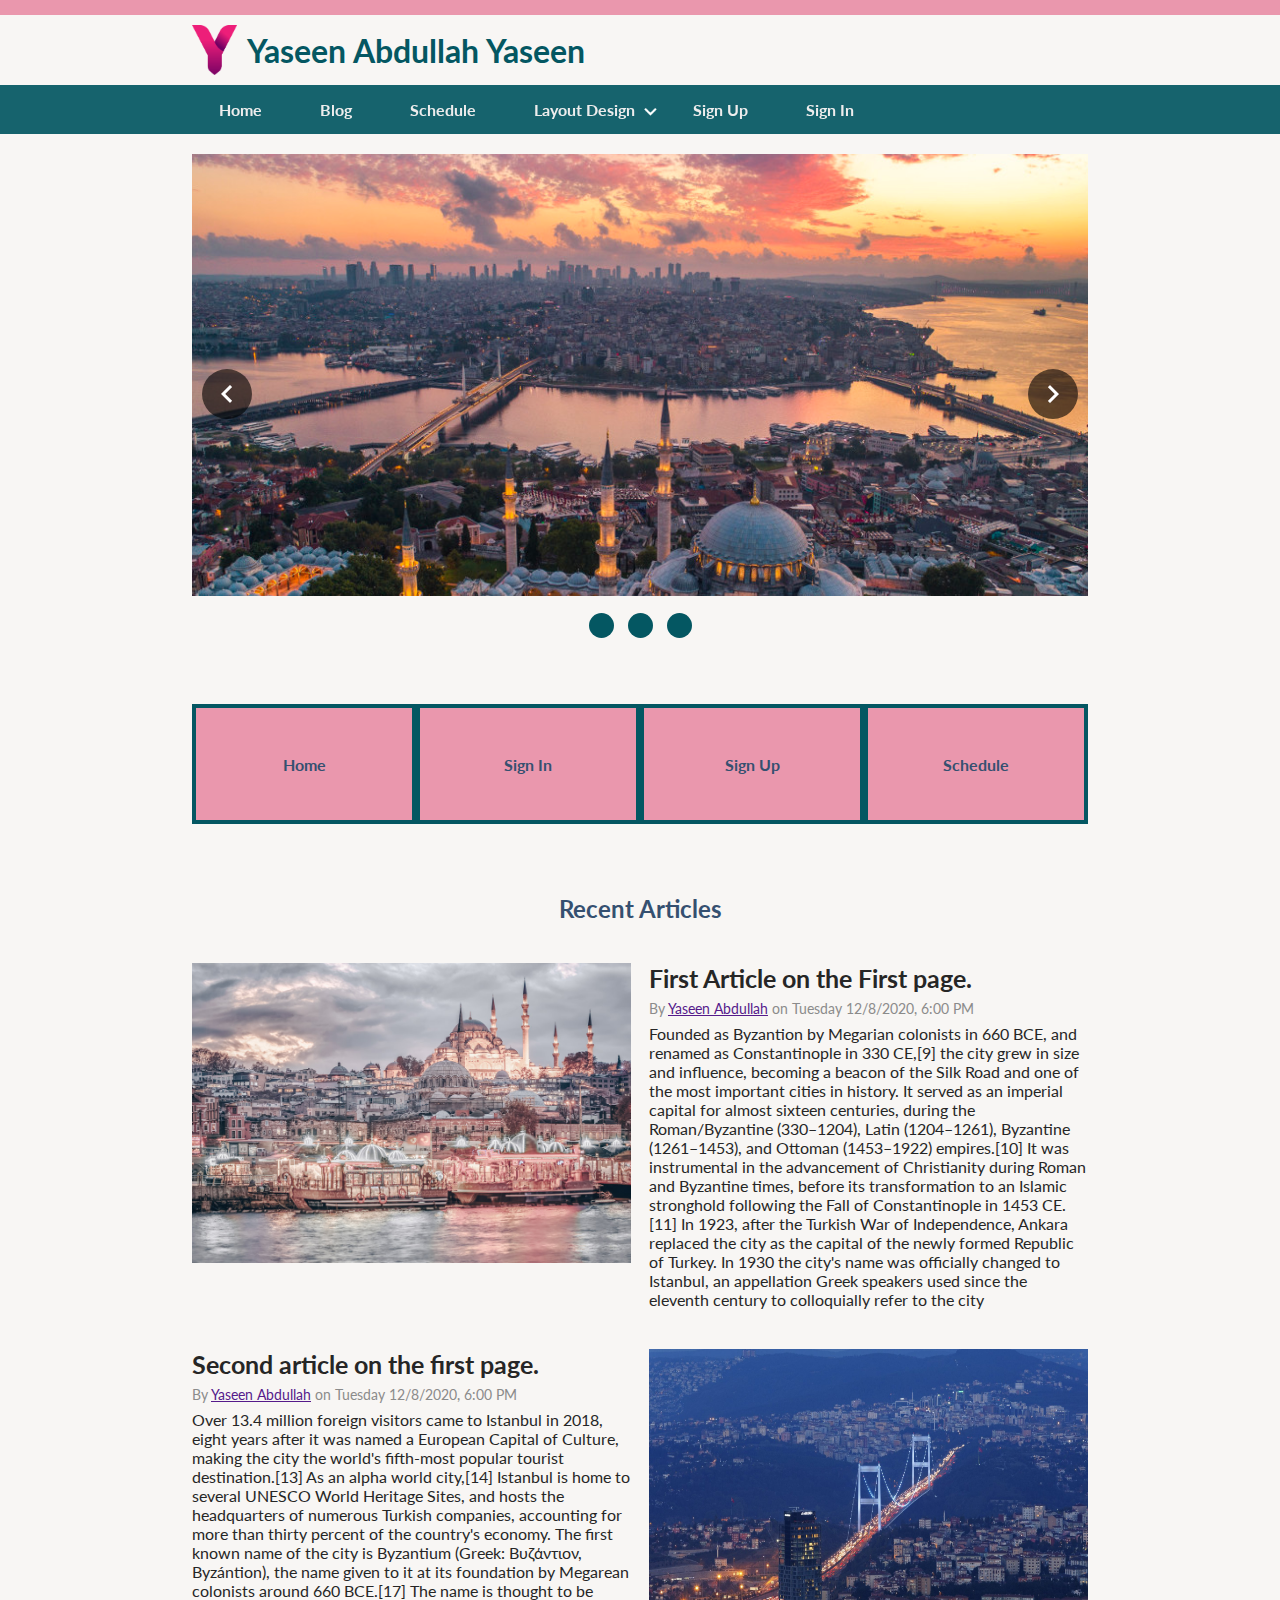
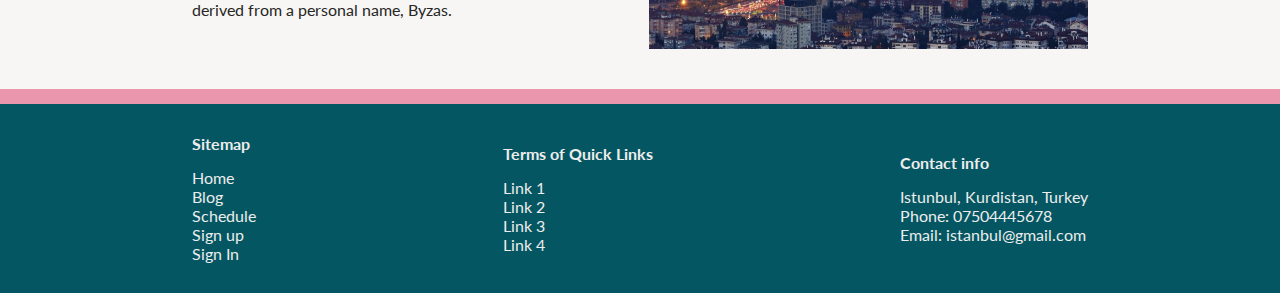
<file: index.html>
<!DOCTYPE html>
<html>
  <head>
    <title>Home</title>
    <link rel="stylesheet" href="CSS Files/header&footer.css" />
    <link rel="stylesheet" href="CSS Files/home.css" />
    <link
      href="https://fonts.googleapis.com/css2?family=Lato:wght@400;700&display=swap"
      rel="stylesheet"
    />
    <link rel="icon" href="./Images/YaseenLogo.png" />
  </head>
  <body>
    <div class="header-line"></div>
    <header>
      <img src="Images/YaseenLogo.png" />
      <h1>Yaseen Abdullah Yaseen</h1>
    </header>
    <nav>
      <ul class="navbar">
        <li class="navbar-item">
          <a class="navbar-link" href="index.html">Home</a>
        </li>
        <li class="navbar-item">
          <a class="navbar-link" href="blog.html">Blog</a>
        </li>
        <li class="navbar-item">
          <a class="navbar-link" href="schedule.html">Schedule</a>
        </li>
        <li class="navbar-item dropdown-container">
          <label class="navbar-link" href="layout.html">Layout Design</label>
          <img src="./Images/arrow.png" class="dropdown-icon" alt="" />
          <ul class="dropdown-items-container">
            <li>
              <a class="dropdown-links" href="float.html">Float Sidebar</a>
            </li>
            <li>
              <a class="dropdown-links" href="flexbox.html">Flexbox Sidebar</a>
            </li>
            <li>
              <a class="dropdown-links" href="grid.html"
                >Grid System Web page</a
              >
            </li>
          </ul>
        </li>
        <li class="navbar-item">
          <a class="navbar-link" href="signup.html">Sign Up</a>
        </li>
        <li class="navbar-item">
          <a class="navbar-link" href="signin.html">Sign In</a>
        </li>
      </ul>
    </nav>
    <main>
      <section class="carousel-container">
        <div class="arrow right-arrow">
          <img src="./Images/arrow.png" alt="" />
        </div>
        <div class="arrow left-arrow">
          <img src="./Images/arrow.png" alt="" />
        </div>
        <div class="carousel-image"></div>
        <div class="carousel-dots-container">
          <div class="carousel-dots"></div>
          <div class="carousel-dots"></div>
          <div class="carousel-dots"></div>
        </div>
      </section>
      <section class="cards-container">
        <div class="card">Home</div>
        <div class="card">Sign In</div>
        <div class="card">Sign Up</div>
        <div class="card">Schedule</div>
      </section>
      <section class="articeles-container">
        <h2>Recent Articles</h2>
        <article class="blog-article">
          <img src="./Images/istanbul-1.jpg" class="article-image" />
          <div class="article-content">
            <h1>First Article on the First page.</h1>
            <p class="author">
              By <a href="">Yaseen Abdullah</a> on Tuesday 12/8/2020, 6:00 PM
            </p>
            <p>
            Founded as Byzantion by Megarian colonists in 660 BCE, and renamed as Constantinople in 330 CE,[9] the city grew in size and influence, becoming a beacon of the Silk Road and one of the most important cities in history. It served as an imperial capital for almost sixteen centuries, during the Roman/Byzantine (330–1204), Latin (1204–1261), Byzantine (1261–1453), and Ottoman (1453–1922) empires.[10] It was instrumental in the advancement of Christianity during Roman and Byzantine times, before its transformation to an Islamic stronghold following the Fall of Constantinople in 1453 CE.[11] In 1923, after the Turkish War of Independence, Ankara replaced the city as the capital of the newly formed Republic of Turkey. In 1930 the city's name was officially changed to Istanbul, an appellation Greek speakers used since the eleventh century to colloquially refer to the city
            </p>
          </div>
        </article>
        <article class="blog-article">
          <div class="article-content">
            <h1>Second article on the first page.</h1>
            <p class="author">
              By <a href="">Yaseen Abdullah</a> on Tuesday 12/8/2020, 6:00 PM
            </p>
            <p>
        Over 13.4 million foreign visitors came to Istanbul in 2018, eight years after it was named a European Capital of Culture, making the city the world's fifth-most popular tourist destination.[13] As an alpha world city,[14] Istanbul is home to several UNESCO World Heritage Sites, and hosts the headquarters of numerous Turkish companies, accounting for more than thirty percent of the country's economy.  The first known name of the city is Byzantium (Greek: Βυζάντιον, Byzántion), the name given to it at its foundation by Megarean colonists around 660 BCE.[17] The name is thought to be derived from a personal name, Byzas.
            </p>
          </div>
          <img src="./Images/istanbul-2.jpg" class="article-image" />
        </article>
      </section>
    </main>
    <div class="footer-line"></div>
    <footer>
      <div class="footer-item">
        <h4 class="footer-item-heading">Sitemap</h4>
        <p class="footer-item-paragraph">
          <a href="index.html">Home</a>
        </p>
        <p class="footer-item-paragraph">
          <a href="blog.html">Blog</a>
        </p>
        <p class="footer-item-paragraph">
          <a href="schedule.html">Schedule</a>
        </p>
        <p class="footer-item-paragraph">
          <a href="signup.html">Sign up</a>
        </p>
        <p class="footer-item-paragraph">
          <a href="signin.html">Sign In</a>
        </p>
      </div>
      <div class="footer-item">
        <h4 class="footer-item-heading">Terms of Quick Links</h4>
        <p class="footer-item-paragraph">
          <a href="index.html">Link 1</a>
        </p>
        <p class="footer-item-paragraph">
          <a href="blog.html">Link 2</a>
        </p>
        <p class="footer-item-paragraph">
          <a href="schedule.html">Link 3</a>
        </p>
        <p class="footer-item-paragraph">
          <a href="signup.html">Link 4</a>
        </p>
      </div>
      <div class="footer-item">
        <h4 class="footer-item-heading">Contact info</h4>
        <p class="footer-item-paragraph">Istunbul, Kurdistan, Turkey</p>
        <p class="footer-item-paragraph">Phone: 07504445678</p>
        <p class="footer-item-paragraph">Email: istanbul@gmail.com</p>
      </div>
    </footer>
  </body>
</html>
</file>
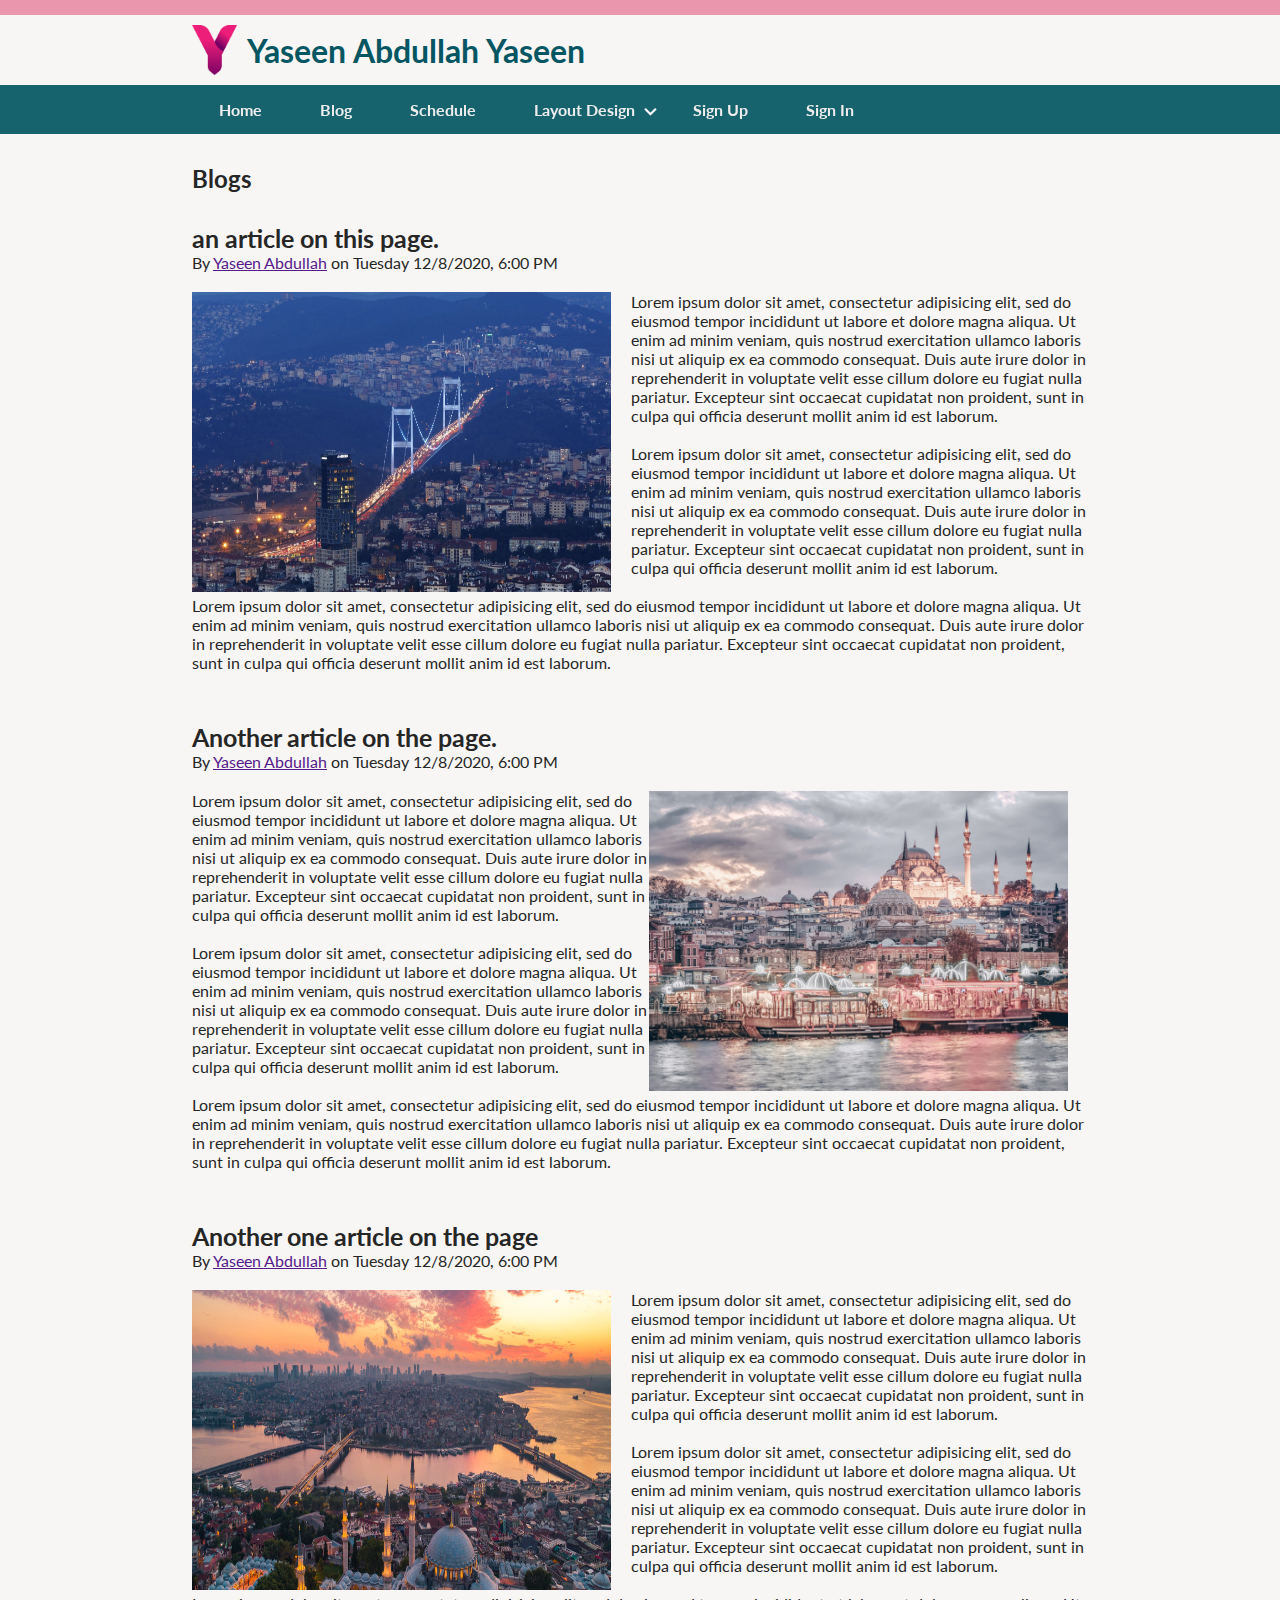
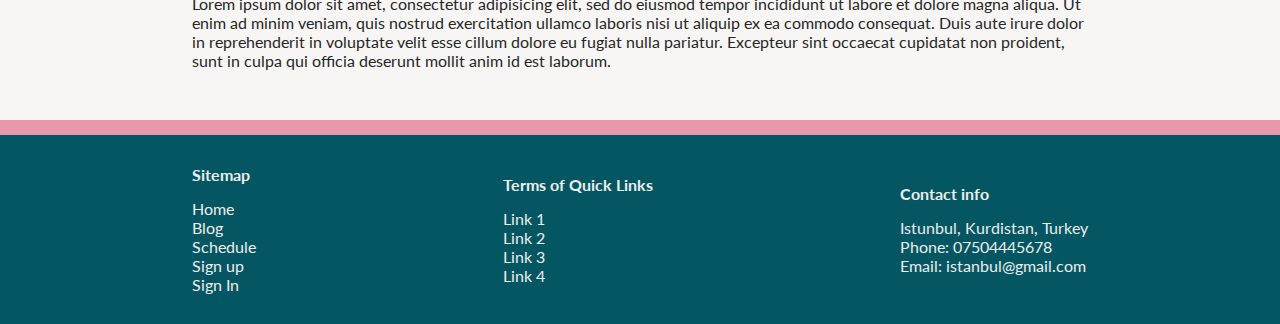
<file: blog.html>
<!DOCTYPE html>
<html>
  <head>
    <title>Blog</title>
    <link rel="stylesheet" href="CSS Files/header&footer.css" />
    <link rel="stylesheet" href="CSS Files/blog.css" />
    <link
      href="https://fonts.googleapis.com/css2?family=Lato:wght@400;700&display=swap"
      rel="stylesheet"
    />
    <link rel="icon" href="./Images/YaseenLogo.png" />
  </head>
  <body>
    <div class="header-line"></div>
    <header>
      <img src="Images/YaseenLogo.png" />
      <h1>Yaseen Abdullah Yaseen</h1>
    </header>
    <nav>
      <ul class="navbar">
        <li class="navbar-item">
          <a class="navbar-link" href="index.html">Home</a>
        </li>
        <li class="navbar-item">
          <a class="navbar-link" href="blog.html">Blog</a>
        </li>
        <li class="navbar-item">
          <a class="navbar-link" href="schedule.html">Schedule</a>
        </li>
        <li class="navbar-item dropdown-container">
          <label class="navbar-link" href="layout.html">Layout Design</label>
          <img src="./Images/arrow.png" class="dropdown-icon" alt="" />
          <ul class="dropdown-items-container">
            <li>
              <a class="dropdown-links" href="float.html">Float Sidebar</a>
            </li>
            <li>
              <a class="dropdown-links" href="flexbox.html">Flexbox Sidebar</a>
            </li>
            <li>
              <a class="dropdown-links" href="grid.html"
                >Grid System Web page</a
              >
            </li>
          </ul>
        </li>
        <li class="navbar-item">
          <a class="navbar-link" href="signup.html">Sign Up</a>
        </li>
        <li class="navbar-item">
          <a class="navbar-link" href="signin.html">Sign In</a>
        </li>
      </ul>
    </nav>
    <main>
      <h2 class="blog-heading">Blogs</h2>
      <article class="">
        <h1>an article on this page.</h1>
        <p class="author">
          By <a href="">Yaseen Abdullah</a> on Tuesday 12/8/2020, 6:00 PM
        </p>
        <div class="article-content">
          <img src="./Images/istanbul-2.jpg" class="article-image image1" />
          <p>
            Lorem ipsum dolor sit amet, consectetur adipisicing elit, sed do eiusmod tempor incididunt ut labore et dolore magna aliqua. Ut enim ad minim veniam, quis nostrud exercitation ullamco laboris nisi ut aliquip ex ea commodo consequat. Duis aute irure dolor in reprehenderit in voluptate velit esse cillum dolore eu fugiat nulla pariatur. Excepteur sint occaecat cupidatat non proident, sunt in culpa qui officia deserunt mollit anim id est laborum.
            <br />
            <br />
            Lorem ipsum dolor sit amet, consectetur adipisicing elit, sed do eiusmod tempor incididunt ut labore et dolore magna aliqua. Ut enim ad minim veniam, quis nostrud exercitation ullamco laboris nisi ut aliquip ex ea commodo consequat. Duis aute irure dolor in reprehenderit in voluptate velit esse cillum dolore eu fugiat nulla pariatur. Excepteur sint occaecat cupidatat non proident, sunt in culpa qui officia deserunt mollit anim id est laborum.
            <br />
            <br />
          Lorem ipsum dolor sit amet, consectetur adipisicing elit, sed do eiusmod tempor incididunt ut labore et dolore magna aliqua. Ut enim ad minim veniam, quis nostrud exercitation ullamco laboris nisi ut aliquip ex ea commodo consequat. Duis aute irure dolor in reprehenderit in voluptate velit esse cillum dolore eu fugiat nulla pariatur. Excepteur sint occaecat cupidatat non proident, sunt in culpa qui officia deserunt mollit anim id est laborum.
          </p>
        </div>
      </article>
      <article class="">
        <h1>Another article on the page.</h1>
        <p class="author">
          By <a href="">Yaseen Abdullah</a> on Tuesday 12/8/2020, 6:00 PM
        </p>
        <div class="article-content">
          <img src="./Images/istanbul-1.jpg" class="article-image image2" />
          <p>
Lorem ipsum dolor sit amet, consectetur adipisicing elit, sed do eiusmod tempor incididunt ut labore et dolore magna aliqua. Ut enim ad minim veniam, quis nostrud exercitation ullamco laboris nisi ut aliquip ex ea commodo consequat. Duis aute irure dolor in reprehenderit in voluptate velit esse cillum dolore eu fugiat nulla pariatur. Excepteur sint occaecat cupidatat non proident, sunt in culpa qui officia deserunt mollit anim id est laborum.
            <br />
            <br />
          Lorem ipsum dolor sit amet, consectetur adipisicing elit, sed do eiusmod tempor incididunt ut labore et dolore magna aliqua. Ut enim ad minim veniam, quis nostrud exercitation ullamco laboris nisi ut aliquip ex ea commodo consequat. Duis aute irure dolor in reprehenderit in voluptate velit esse cillum dolore eu fugiat nulla pariatur. Excepteur sint occaecat cupidatat non proident, sunt in culpa qui officia deserunt mollit anim id est laborum.
            <br />
            <br />
Lorem ipsum dolor sit amet, consectetur adipisicing elit, sed do eiusmod tempor incididunt ut labore et dolore magna aliqua. Ut enim ad minim veniam, quis nostrud exercitation ullamco laboris nisi ut aliquip ex ea commodo consequat. Duis aute irure dolor in reprehenderit in voluptate velit esse cillum dolore eu fugiat nulla pariatur. Excepteur sint occaecat cupidatat non proident, sunt in culpa qui officia deserunt mollit anim id est laborum.
          </p>
        </div>
      </article>
      <article class="">
        <h1>Another one article on the page</h1>
        <p class="author">
          By <a href="">Yaseen Abdullah</a> on Tuesday 12/8/2020, 6:00 PM
        </p>
        <div class="article-content">
          <img src="./Images/istanbul-0.jpg" class="article-image image1" />
          <p>
        Lorem ipsum dolor sit amet, consectetur adipisicing elit, sed do eiusmod tempor incididunt ut labore et dolore magna aliqua. Ut enim ad minim veniam, quis nostrud exercitation ullamco laboris nisi ut aliquip ex ea commodo consequat. Duis aute irure dolor in reprehenderit in voluptate velit esse cillum dolore eu fugiat nulla pariatur. Excepteur sint occaecat cupidatat non proident, sunt in culpa qui officia deserunt mollit anim id est laborum.
            <br />
            <br />
Lorem ipsum dolor sit amet, consectetur adipisicing elit, sed do eiusmod tempor incididunt ut labore et dolore magna aliqua. Ut enim ad minim veniam, quis nostrud exercitation ullamco laboris nisi ut aliquip ex ea commodo consequat. Duis aute irure dolor in reprehenderit in voluptate velit esse cillum dolore eu fugiat nulla pariatur. Excepteur sint occaecat cupidatat non proident, sunt in culpa qui officia deserunt mollit anim id est laborum.
            <br />
            <br />
  Lorem ipsum dolor sit amet, consectetur adipisicing elit, sed do eiusmod tempor incididunt ut labore et dolore magna aliqua. Ut enim ad minim veniam, quis nostrud exercitation ullamco laboris nisi ut aliquip ex ea commodo consequat. Duis aute irure dolor in reprehenderit in voluptate velit esse cillum dolore eu fugiat nulla pariatur. Excepteur sint occaecat cupidatat non proident, sunt in culpa qui officia deserunt mollit anim id est laborum.
          </p>
        </div>
      </article>
    </main>
    <div class="footer-line"></div>
    <footer>
      <div class="footer-item">
        <h4 class="footer-item-heading">Sitemap</h4>
        <p class="footer-item-paragraph">
          <a href="index.html">Home</a>
        </p>
        <p class="footer-item-paragraph">
          <a href="blog.html">Blog</a>
        </p>
        <p class="footer-item-paragraph">
          <a href="schedule.html">Schedule</a>
        </p>
        <p class="footer-item-paragraph">
          <a href="signup.html">Sign up</a>
        </p>
        <p class="footer-item-paragraph">
          <a href="signin.html">Sign In</a>
        </p>
      </div>
      <div class="footer-item">
        <h4 class="footer-item-heading">Terms of Quick Links</h4>
        <p class="footer-item-paragraph">
          <a href="index.html">Link 1</a>
        </p>
        <p class="footer-item-paragraph">
          <a href="blog.html">Link 2</a>
        </p>
        <p class="footer-item-paragraph">
          <a href="schedule.html">Link 3</a>
        </p>
        <p class="footer-item-paragraph">
          <a href="signup.html">Link 4</a>
        </p>
      </div>
      <div class="footer-item">
        <h4 class="footer-item-heading">Contact info</h4>
        <p class="footer-item-paragraph">Istunbul, Kurdistan, Turkey</p>
        <p class="footer-item-paragraph">Phone: 07504445678</p>
        <p class="footer-item-paragraph">Email: istanbul@gmail.com</p>
      </div>
    </footer>
  </body>
</html>
</file>
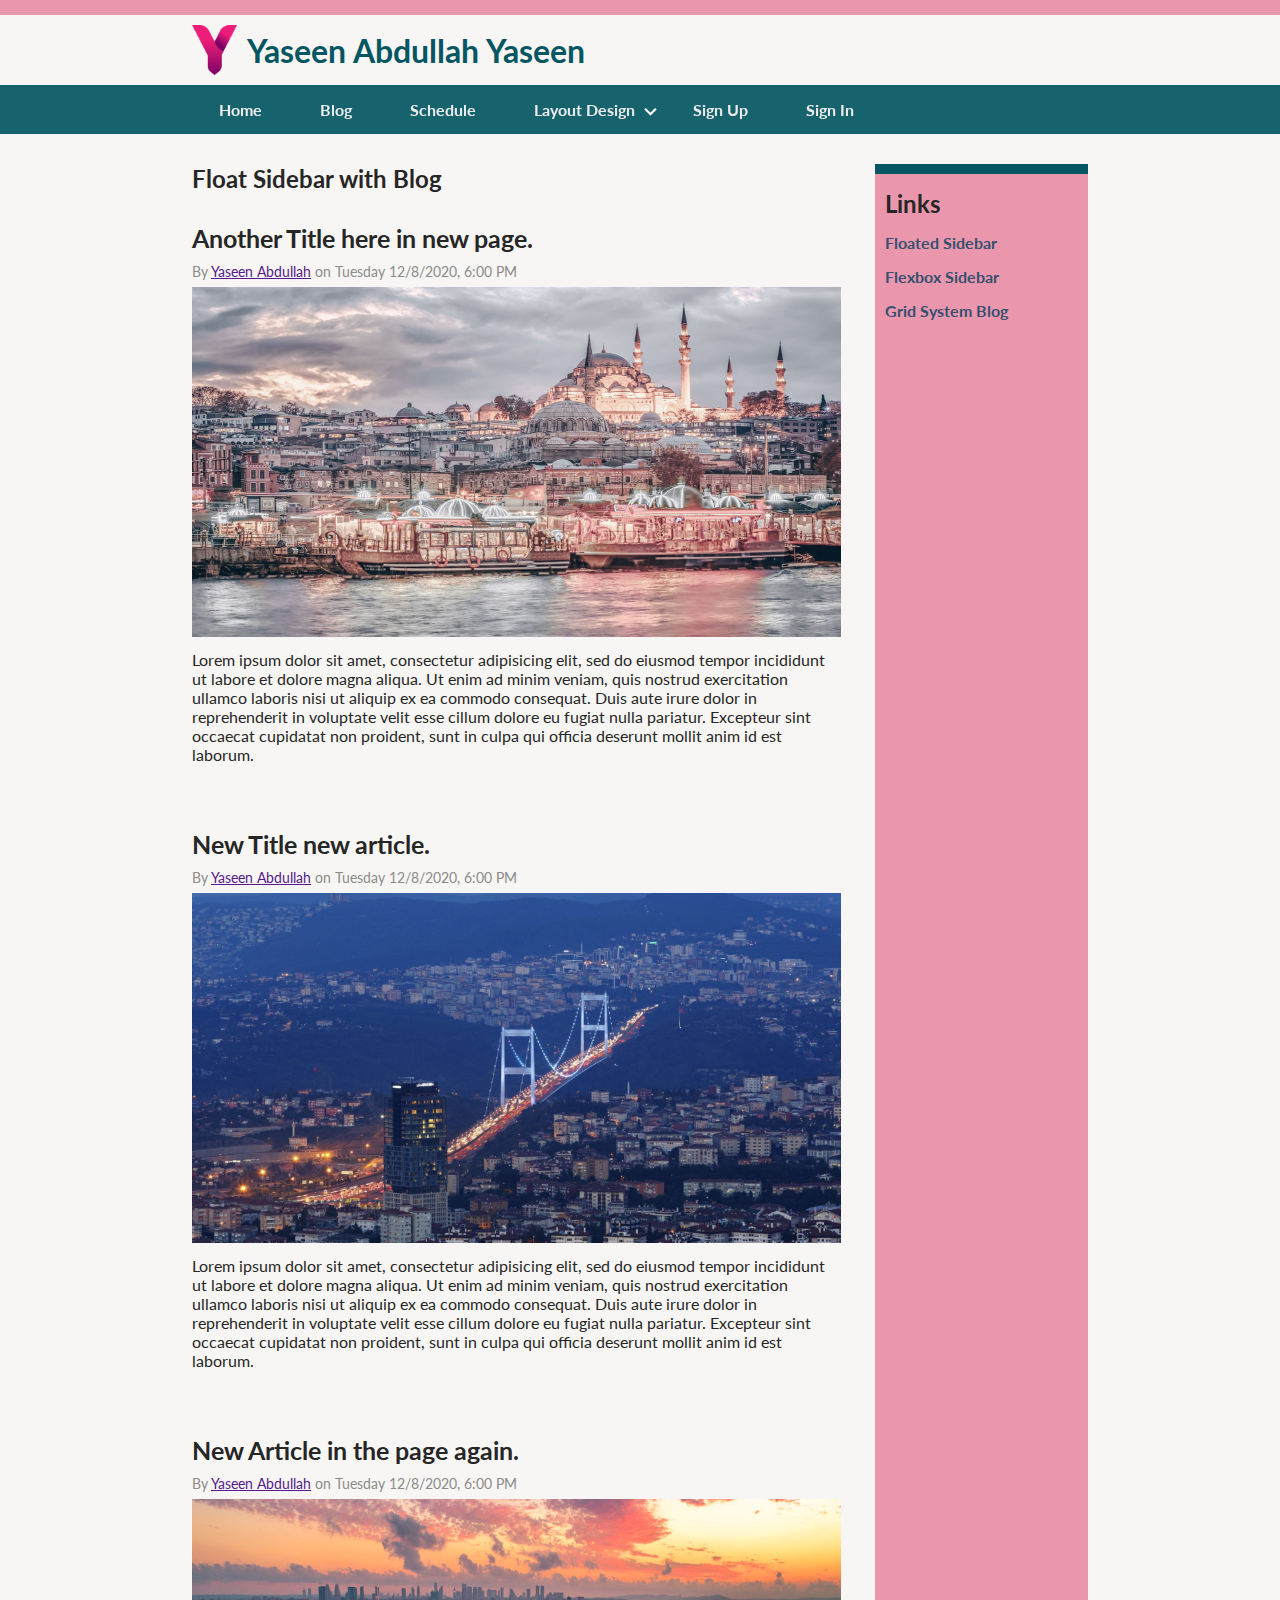
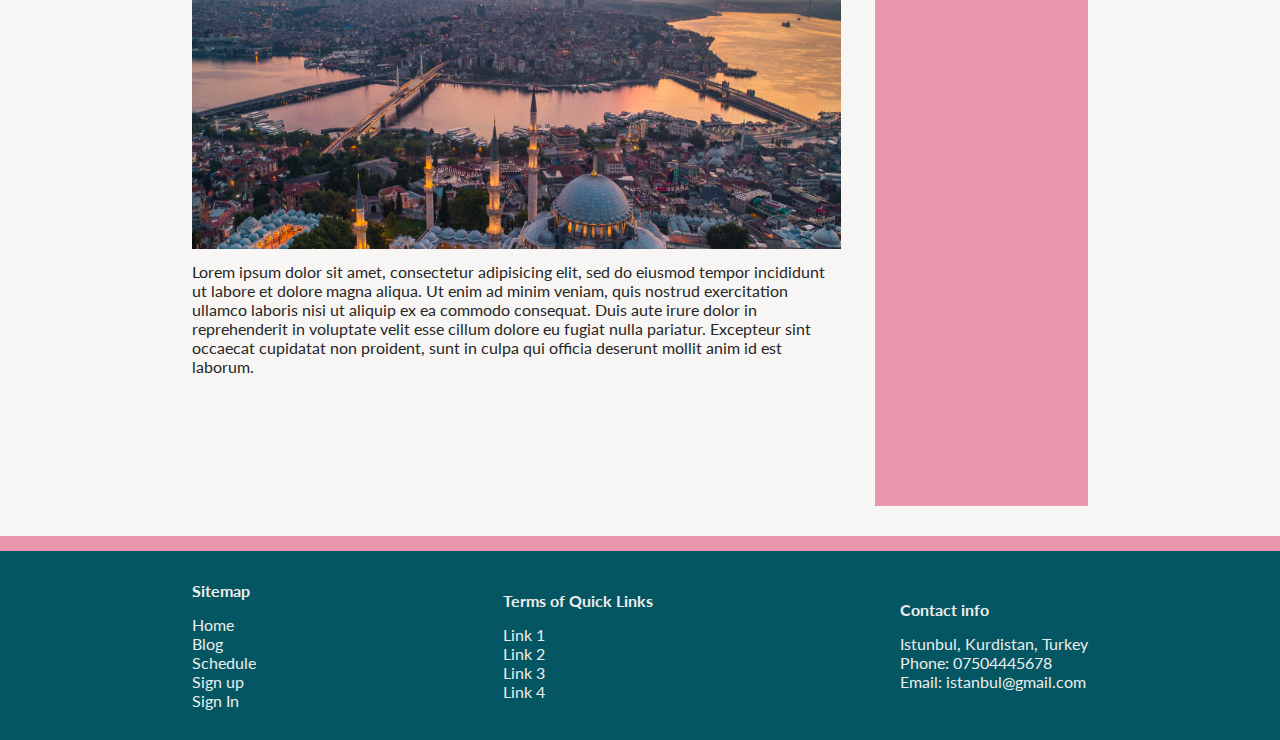
<file: flexbox.html>
<!DOCTYPE html>
<html>
  <head>
    <title>Home</title>
    <link rel="stylesheet" href="CSS Files/header&footer.css" />
    <link rel="stylesheet" href="CSS Files/flexbox.css" />
    <link rel="icon" href="./Images/YaseenLogo.png" />
    <link
      href="https://fonts.googleapis.com/css2?family=Lato:wght@400;700&display=swap"
      rel="stylesheet"
    />
  </head>
  <body>
    <div class="header-line"></div>
    <header>
      <img src="Images/YaseenLogo.png" />
      <h1>Yaseen Abdullah Yaseen</h1>
    </header>
    <nav>
      <ul class="navbar">
        <li class="navbar-item">
          <a class="navbar-link" href="index.html">Home</a>
        </li>
        <li class="navbar-item">
          <a class="navbar-link" href="blog.html">Blog</a>
        </li>
        <li class="navbar-item">
          <a class="navbar-link" href="schedule.html">Schedule</a>
        </li>
        <li class="navbar-item dropdown-container">
          <label class="navbar-link" href="layout.html">Layout Design</label>
          <img src="./Images/arrow.png" class="dropdown-icon" alt="" />
          <ul class="dropdown-items-container">
            <li>
              <a class="dropdown-links" href="float.html">Float Sidebar</a>
            </li>
            <li>
              <a class="dropdown-links" href="flexbox.html">Flexbox Sidebar</a>
            </li>
            <li>
              <a class="dropdown-links" href="grid.html"
                >Grid System Web page</a
              >
            </li>
          </ul>
        </li>
        <li class="navbar-item">
          <a class="navbar-link" href="signup.html">Sign Up</a>
        </li>
        <li class="navbar-item">
          <a class="navbar-link" href="signin.html">Sign In</a>
        </li>
      </ul>
    </nav>
    <main>
      <div class="article-content">
        <h2 class="page-heading">Float Sidebar with Blog</h2>
        <article class="article-content">
          <h1>Another Title here in new page.</h1>
          <p class="author">
            By <a href="">Yaseen Abdullah</a> on Tuesday 12/8/2020, 6:00 PM
          </p>
          <img src="./Images/istanbul-1.jpg" class="article-image" alt="" />
          <p>
          Lorem ipsum dolor sit amet, consectetur adipisicing elit, sed do eiusmod tempor incididunt ut labore et dolore magna aliqua. Ut enim ad minim veniam, quis nostrud exercitation ullamco laboris nisi ut aliquip ex ea commodo consequat. Duis aute irure dolor in reprehenderit in voluptate velit esse cillum dolore eu fugiat nulla pariatur. Excepteur sint occaecat cupidatat non proident, sunt in culpa qui officia deserunt mollit anim id est laborum.
          </p>
        </article>
        <article class="article-content">
          <h1>New Title new article.</h1>
          <p class="author">
            By <a href="">Yaseen Abdullah</a> on Tuesday 12/8/2020, 6:00 PM
          </p>
          <img src="./Images/istanbul-2.jpg" class="article-image" alt="" />
          <p>
        Lorem ipsum dolor sit amet, consectetur adipisicing elit, sed do eiusmod tempor incididunt ut labore et dolore magna aliqua. Ut enim ad minim veniam, quis nostrud exercitation ullamco laboris nisi ut aliquip ex ea commodo consequat. Duis aute irure dolor in reprehenderit in voluptate velit esse cillum dolore eu fugiat nulla pariatur. Excepteur sint occaecat cupidatat non proident, sunt in culpa qui officia deserunt mollit anim id est laborum.
          </p>
        </article>
        <article class="article-content">
          <h1>New Article in the page again.</h1>
          <p class="author">
            By <a href="">Yaseen Abdullah</a> on Tuesday 12/8/2020, 6:00 PM
          </p>
          <img src="./Images/istanbul-0.jpg" class="article-image" alt="" />
          <p>
          Lorem ipsum dolor sit amet, consectetur adipisicing elit, sed do eiusmod tempor incididunt ut labore et dolore magna aliqua. Ut enim ad minim veniam, quis nostrud exercitation ullamco laboris nisi ut aliquip ex ea commodo consequat. Duis aute irure dolor in reprehenderit in voluptate velit esse cillum dolore eu fugiat nulla pariatur. Excepteur sint occaecat cupidatat non proident, sunt in culpa qui officia deserunt mollit anim id est laborum.
          </p>
        </article>
      </div>
      <aside class="sidebar-section">
        <h2>Links</h2>
        <ul>
          <li><a href="float.html">Floated Sidebar</a></li>
          <li><a href="flexbox.html">Flexbox Sidebar</a></li>
          <li><a href="grid.html">Grid System Blog</a></li>
        </ul>
      </aside>
    </main>
    <div class="footer-line"></div>
    <footer>
      <div class="footer-item">
        <h4 class="footer-item-heading">Sitemap</h4>
        <p class="footer-item-paragraph">
          <a href="index.html">Home</a>
        </p>
        <p class="footer-item-paragraph">
          <a href="blog.html">Blog</a>
        </p>
        <p class="footer-item-paragraph">
          <a href="schedule.html">Schedule</a>
        </p>
        <p class="footer-item-paragraph">
          <a href="signup.html">Sign up</a>
        </p>
        <p class="footer-item-paragraph">
          <a href="signin.html">Sign In</a>
        </p>
      </div>
      <div class="footer-item">
        <h4 class="footer-item-heading">Terms of Quick Links</h4>
        <p class="footer-item-paragraph">
          <a href="index.html">Link 1</a>
        </p>
        <p class="footer-item-paragraph">
          <a href="blog.html">Link 2</a>
        </p>
        <p class="footer-item-paragraph">
          <a href="schedule.html">Link 3</a>
        </p>
        <p class="footer-item-paragraph">
          <a href="signup.html">Link 4</a>
        </p>
      </div>
      <div class="footer-item">
        <h4 class="footer-item-heading">Contact info</h4>
        <p class="footer-item-paragraph">Istunbul, Kurdistan, Turkey</p>
        <p class="footer-item-paragraph">Phone: 07504445678</p>
        <p class="footer-item-paragraph">Email: istanbul@gmail.com</p>
      </div>
    </footer>
  </body>
</html>
</file>
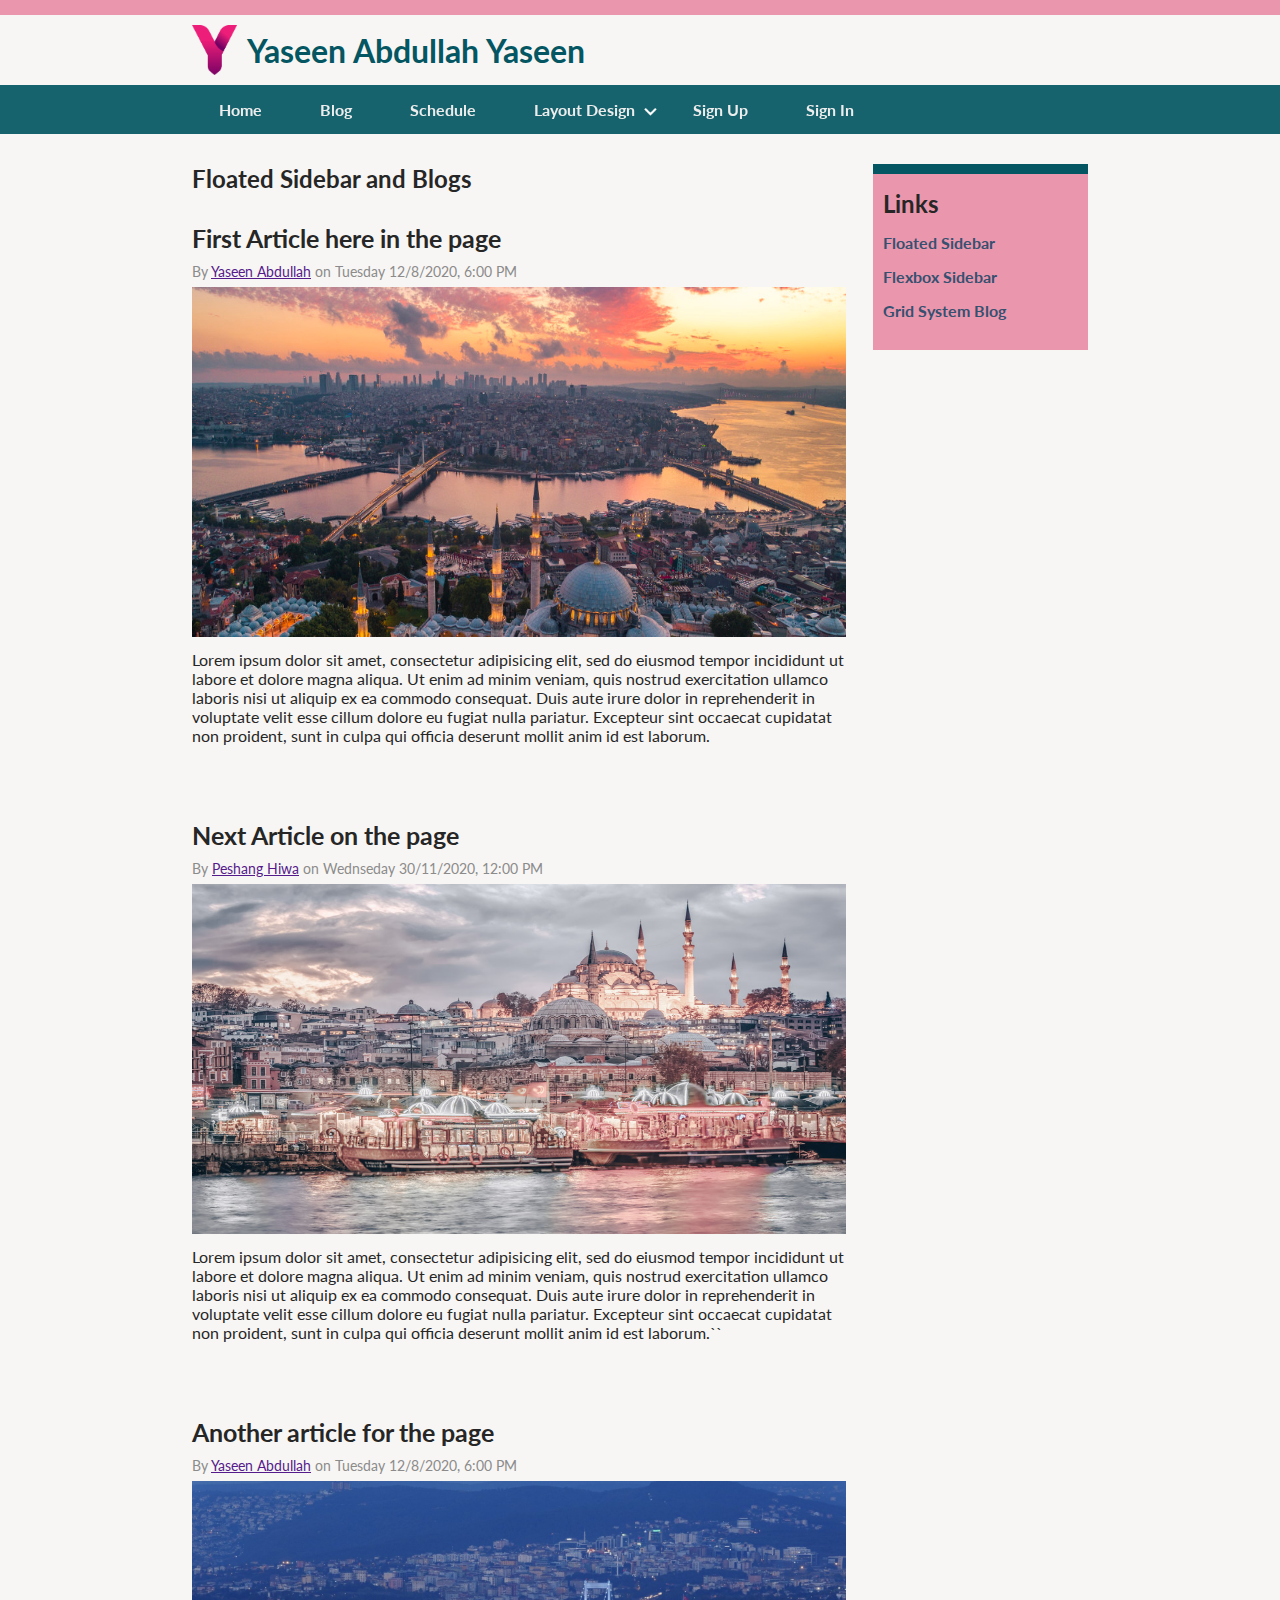
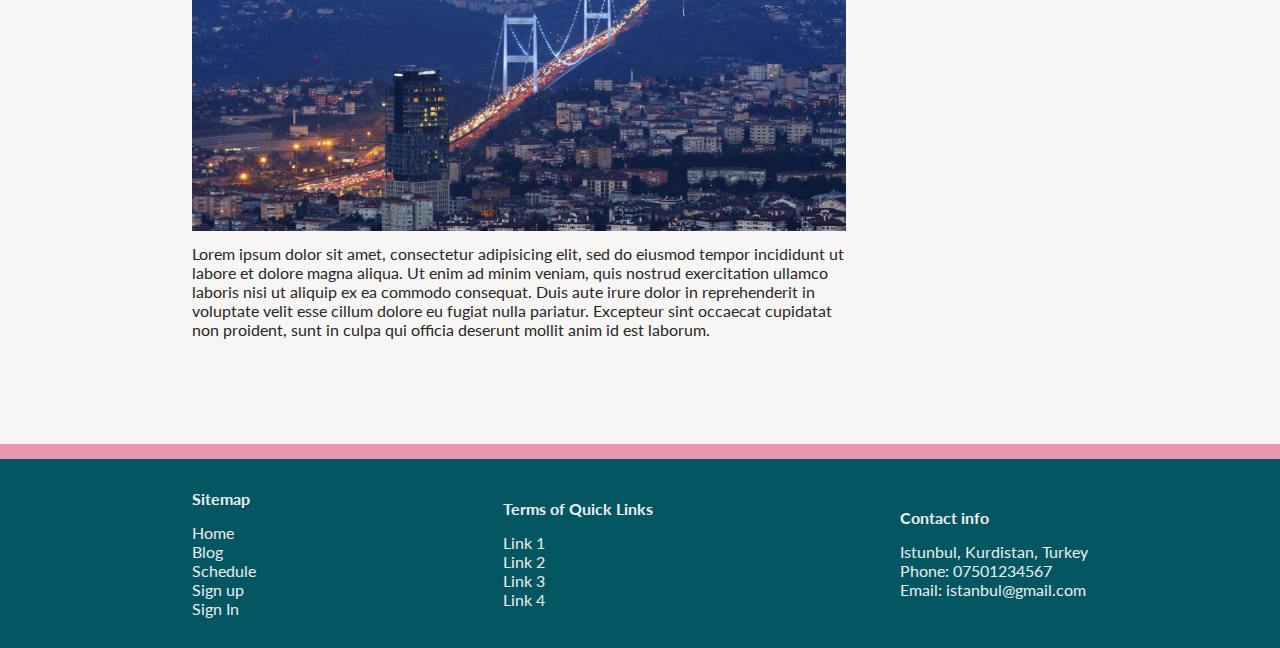
<file: float.html>
<!DOCTYPE html>
<html>
  <head>
    <title>Home</title>
    <link rel="stylesheet" href="CSS Files/header&footer.css" />
    <link rel="stylesheet" href="CSS Files/float.css" />
    <link rel="icon" href="./Images/YaseenLogo.png" />
    <link
      href="https://fonts.googleapis.com/css2?family=Lato:wght@400;700&display=swap"
      rel="stylesheet"
    />
  </head>
  <body>
    <div class="header-line"></div>
    <header>
      <img src="Images/YaseenLogo.png" />
      <h1>Yaseen Abdullah Yaseen</h1>
    </header>
    <nav>
      <ul class="navbar">
        <li class="navbar-item">
          <a class="navbar-link" href="index.html">Home</a>
        </li>
        <li class="navbar-item">
          <a class="navbar-link" href="blog.html">Blog</a>
        </li>
        <li class="navbar-item">
          <a class="navbar-link" href="schedule.html">Schedule</a>
        </li>
        <li class="navbar-item dropdown-container">
          <label class="navbar-link" href="layout.html">Layout Design</label>
          <img src="./Images/arrow.png" class="dropdown-icon" alt="" />
          <ul class="dropdown-items-container">
            <li>
              <a class="dropdown-links" href="float.html">Float Sidebar</a>
            </li>
            <li>
              <a class="dropdown-links" href="flexbox.html">Flexbox Sidebar</a>
            </li>
            <li>
              <a class="dropdown-links" href="grid.html"
                >Grid System Web page</a
              >
            </li>
          </ul>
        </li>
        <li class="navbar-item">
          <a class="navbar-link" href="signup.html">Sign Up</a>
        </li>
        <li class="navbar-item">
          <a class="navbar-link" href="signin.html">Sign In</a>
        </li>
      </ul>
    </nav>
    <main class="clearfix">
      <aside class="sidebar-section">
        <h2>Links</h2>
        <ul>
          <li><a href="float.html">Floated Sidebar</a></li>
          <li><a href="flexbox.html">Flexbox Sidebar</a></li>
          <li><a href="grid.html">Grid System Blog</a></li>
        </ul>
      </aside>
      <h2 class="page-heading">Floated Sidebar and Blogs</h2>
      <article class="article-content">
        <h1>First Article here in the page</h1>
        <p class="author">
          By <a href="">Yaseen Abdullah</a> on Tuesday 12/8/2020, 6:00 PM
        </p>
        <img src="./Images/istanbul-0.jpg" class="article-image" alt="" />
        <p>
          Lorem ipsum dolor sit amet, consectetur adipisicing elit, sed do eiusmod tempor incididunt ut labore et dolore magna aliqua. Ut enim ad minim veniam, quis nostrud exercitation ullamco laboris nisi ut aliquip ex ea commodo consequat. Duis aute irure dolor in reprehenderit in voluptate velit esse cillum dolore eu fugiat nulla pariatur. Excepteur sint occaecat cupidatat non proident, sunt in culpa qui officia deserunt mollit anim id est laborum.
        </p>
      </article>
      <article class="article-content">
        <h1>Next Article on the page</h1>
        <p class="author">
          By <a href="">Peshang Hiwa</a> on Wednseday 30/11/2020, 12:00 PM
        </p>
        <img src="./Images/istanbul-1.jpg" class="article-image" alt="" />
        <p>
        Lorem ipsum dolor sit amet, consectetur adipisicing elit, sed do eiusmod tempor incididunt ut labore et dolore magna aliqua. Ut enim ad minim veniam, quis nostrud exercitation ullamco laboris nisi ut aliquip ex ea commodo consequat. Duis aute irure dolor in reprehenderit in voluptate velit esse cillum dolore eu fugiat nulla pariatur. Excepteur sint occaecat cupidatat non proident, sunt in culpa qui officia deserunt mollit anim id est laborum.``
        </p>
      </article>
      <article class="article-content">
        <h1>Another article for the page</h1>
        <p class="author">
          By <a href="">Yaseen Abdullah</a> on Tuesday 12/8/2020, 6:00 PM
        </p>
        <img src="./Images/istanbul-2.jpg" class="article-image" alt="" />
        <p>
        Lorem ipsum dolor sit amet, consectetur adipisicing elit, sed do eiusmod tempor incididunt ut labore et dolore magna aliqua. Ut enim ad minim veniam, quis nostrud exercitation ullamco laboris nisi ut aliquip ex ea commodo consequat. Duis aute irure dolor in reprehenderit in voluptate velit esse cillum dolore eu fugiat nulla pariatur. Excepteur sint occaecat cupidatat non proident, sunt in culpa qui officia deserunt mollit anim id est laborum.
        </p>
      </article>
    </main>
    <div class="footer-line"></div>
    <footer>
      <div class="footer-item">
        <h4 class="footer-item-heading">Sitemap</h4>
        <p class="footer-item-paragraph">
          <a href="index.html">Home</a>
        </p>
        <p class="footer-item-paragraph">
          <a href="blog.html">Blog</a>
        </p>
        <p class="footer-item-paragraph">
          <a href="schedule.html">Schedule</a>
        </p>
        <p class="footer-item-paragraph">
          <a href="signup.html">Sign up</a>
        </p>
        <p class="footer-item-paragraph">
          <a href="signin.html">Sign In</a>
        </p>
      </div>
      <div class="footer-item">
        <h4 class="footer-item-heading">Terms of Quick Links</h4>
        <p class="footer-item-paragraph">
          <a href="index.html">Link 1</a>
        </p>
        <p class="footer-item-paragraph">
          <a href="blog.html">Link 2</a>
        </p>
        <p class="footer-item-paragraph">
          <a href="schedule.html">Link 3</a>
        </p>
        <p class="footer-item-paragraph">
          <a href="signup.html">Link 4</a>
        </p>
      </div>
      <div class="footer-item">
        <h4 class="footer-item-heading">Contact info</h4>
        <p class="footer-item-paragraph">Istunbul, Kurdistan, Turkey</p>
        <p class="footer-item-paragraph">Phone: 07501234567</p>
        <p class="footer-item-paragraph">Email: istanbul@gmail.com</p>
      </div>
    </footer>
  </body>
</html>
</file>
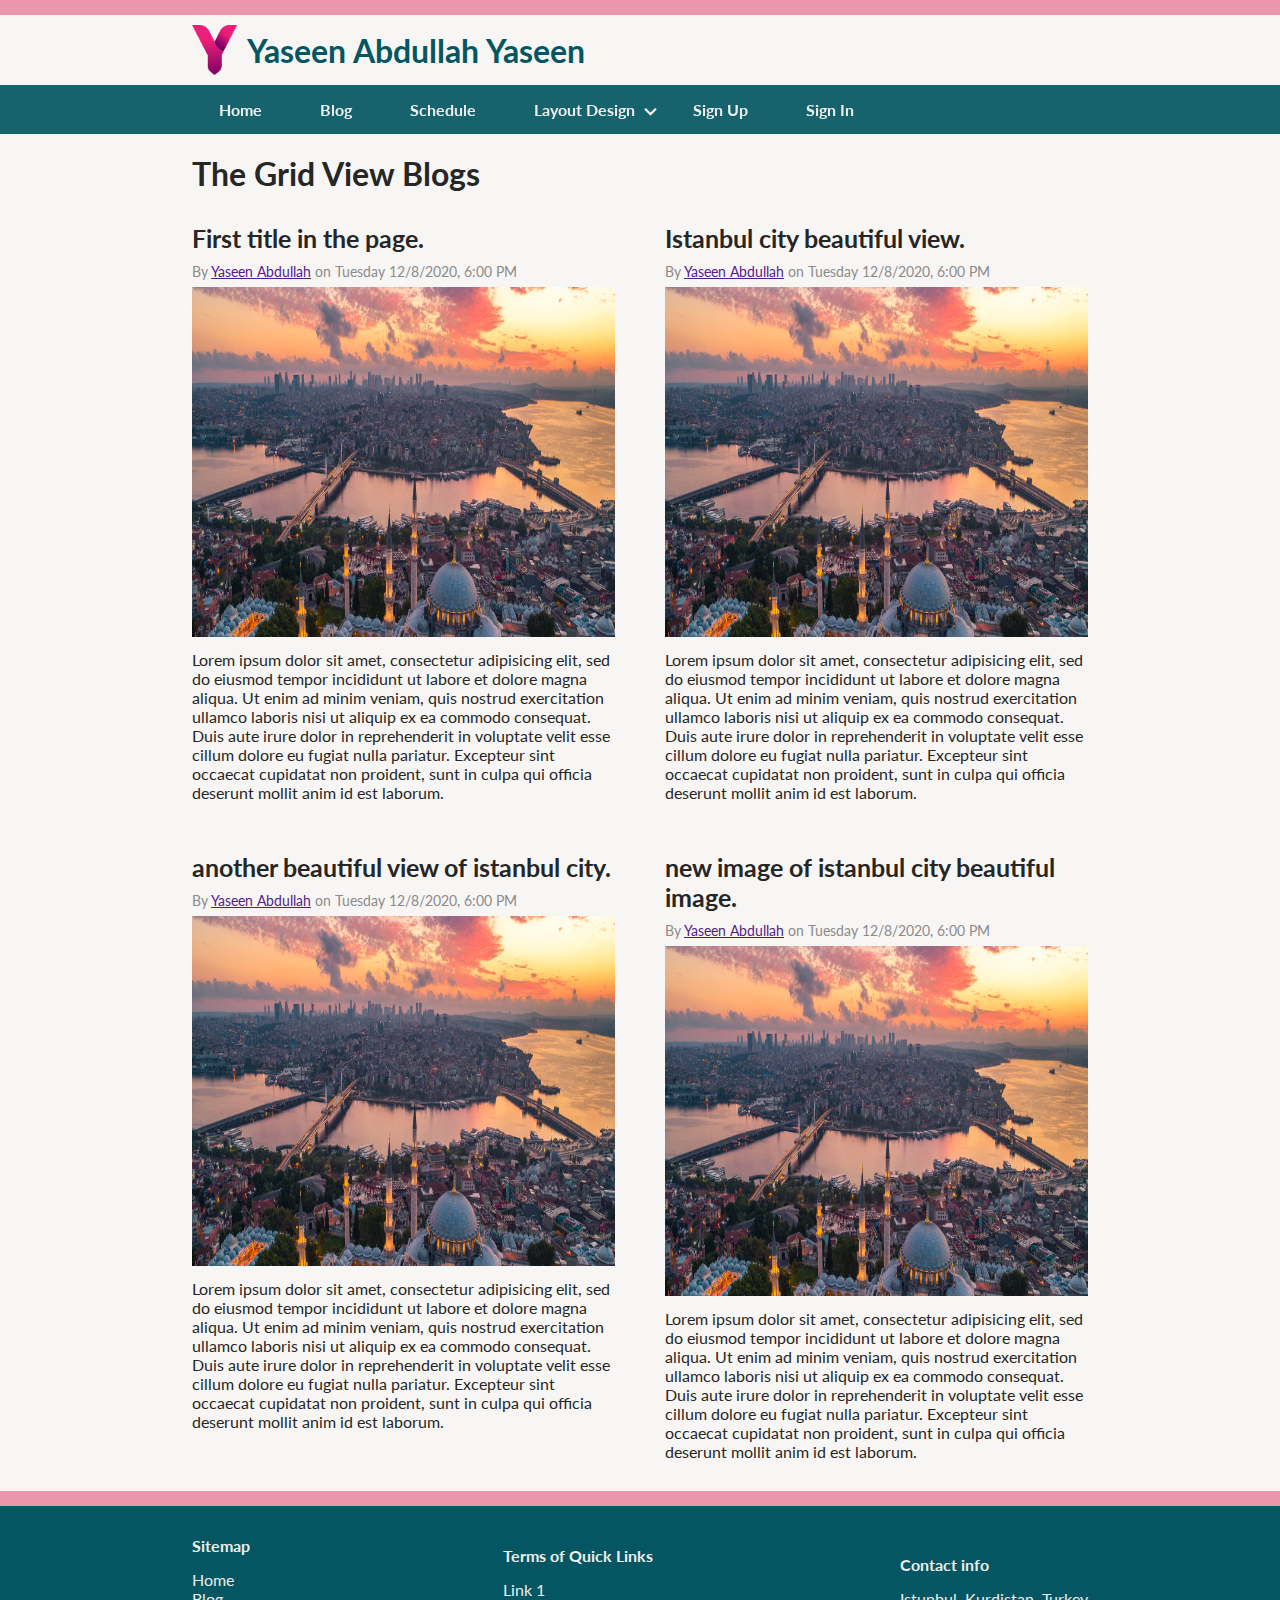
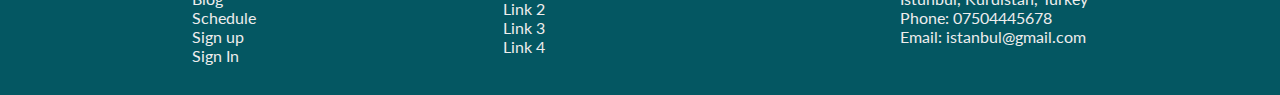
<file: grid.html>
<!DOCTYPE html>
<html>
  <head>
    <title>Home</title>
    <link rel="stylesheet" href="CSS Files/header&footer.css" />
    <link rel="stylesheet" href="CSS Files/grid.css" />
    <link rel="icon" href="./Images/YaseenLogo.png" />
    <link
      href="https://fonts.googleapis.com/css2?family=Lato:wght@400;700&display=swap"
      rel="stylesheet"
    />
  </head>
  <body>
    <div class="header-line"></div>
    <header>
      <img src="Images/YaseenLogo.png" />
      <h1>Yaseen Abdullah Yaseen</h1>
    </header>
    <nav>
      <ul class="navbar">
        <li class="navbar-item">
          <a class="navbar-link" href="index.html">Home</a>
        </li>
        <li class="navbar-item">
          <a class="navbar-link" href="blog.html">Blog</a>
        </li>
        <li class="navbar-item">
          <a class="navbar-link" href="schedule.html">Schedule</a>
        </li>
        <li class="navbar-item dropdown-container">
          <label class="navbar-link" href="layout.html">Layout Design</label>
          <img src="./Images/arrow.png" class="dropdown-icon" alt="" />
          <ul class="dropdown-items-container">
            <li>
              <a class="dropdown-links" href="float.html">Float Sidebar</a>
            </li>
            <li>
              <a class="dropdown-links" href="flexbox.html">Flexbox Sidebar</a>
            </li>
            <li>
              <a class="dropdown-links" href="grid.html"
                >Grid System Web page</a
              >
            </li>
          </ul>
        </li>
        <li class="navbar-item">
          <a class="navbar-link" href="signup.html">Sign Up</a>
        </li>
        <li class="navbar-item">
          <a class="navbar-link" href="signin.html">Sign In</a>
        </li>
      </ul>
    </nav>
    <main>
      <h1 class="page-heading">The Grid View Blogs</h1>
      <section class="blogs-container">
        <article class="article-content content-1">
          <h1>First title in the page.</h1>
          <p class="author">
            By <a href="">Yaseen Abdullah</a> on Tuesday 12/8/2020, 6:00 PM
          </p>
          <img src="./Images/istanbul-0.jpg" class="article-image" alt="" />
          <p>
          Lorem ipsum dolor sit amet, consectetur adipisicing elit, sed do eiusmod tempor incididunt ut labore et dolore magna aliqua. Ut enim ad minim veniam, quis nostrud exercitation ullamco laboris nisi ut aliquip ex ea commodo consequat. Duis aute irure dolor in reprehenderit in voluptate velit esse cillum dolore eu fugiat nulla pariatur. Excepteur sint occaecat cupidatat non proident, sunt in culpa qui officia deserunt mollit anim id est laborum.
          </p>
        </article>
        <article class="article-content content-2">
          <h1>Istanbul city beautiful view.</h1>
          <p class="author">
            By <a href="">Yaseen Abdullah</a> on Tuesday 12/8/2020, 6:00 PM
          </p>
          <img src="./Images/istanbul-0.jpg" class="article-image" alt="" />
          <p>
        Lorem ipsum dolor sit amet, consectetur adipisicing elit, sed do eiusmod tempor incididunt ut labore et dolore magna aliqua. Ut enim ad minim veniam, quis nostrud exercitation ullamco laboris nisi ut aliquip ex ea commodo consequat. Duis aute irure dolor in reprehenderit in voluptate velit esse cillum dolore eu fugiat nulla pariatur. Excepteur sint occaecat cupidatat non proident, sunt in culpa qui officia deserunt mollit anim id est laborum.
          </p>
        </article>
        <article class="article-content content-3">
          <h1>another beautiful view of istanbul city.</h1>
          <p class="author">
            By <a href="">Yaseen Abdullah</a> on Tuesday 12/8/2020, 6:00 PM
          </p>
          <img src="./Images/istanbul-0.jpg" class="article-image" alt="" />
          <p>
        Lorem ipsum dolor sit amet, consectetur adipisicing elit, sed do eiusmod tempor incididunt ut labore et dolore magna aliqua. Ut enim ad minim veniam, quis nostrud exercitation ullamco laboris nisi ut aliquip ex ea commodo consequat. Duis aute irure dolor in reprehenderit in voluptate velit esse cillum dolore eu fugiat nulla pariatur. Excepteur sint occaecat cupidatat non proident, sunt in culpa qui officia deserunt mollit anim id est laborum.
          </p>
        </article>
        <article class="article-content content-4">
          <h1>new image of istanbul city beautiful image.</h1>
          <p class="author">
            By <a href="">Yaseen Abdullah</a> on Tuesday 12/8/2020, 6:00 PM
          </p>
          <img src="./Images/istanbul-0.jpg" class="article-image" alt="" />
          <p>
          Lorem ipsum dolor sit amet, consectetur adipisicing elit, sed do eiusmod tempor incididunt ut labore et dolore magna aliqua. Ut enim ad minim veniam, quis nostrud exercitation ullamco laboris nisi ut aliquip ex ea commodo consequat. Duis aute irure dolor in reprehenderit in voluptate velit esse cillum dolore eu fugiat nulla pariatur. Excepteur sint occaecat cupidatat non proident, sunt in culpa qui officia deserunt mollit anim id est laborum.
          </p>
        </article>
      </section>
    </main>
    <div class="footer-line"></div>
    <footer>
      <div class="footer-item">
        <h4 class="footer-item-heading">Sitemap</h4>
        <p class="footer-item-paragraph">
          <a href="index.html">Home</a>
        </p>
        <p class="footer-item-paragraph">
          <a href="blog.html">Blog</a>
        </p>
        <p class="footer-item-paragraph">
          <a href="schedule.html">Schedule</a>
        </p>
        <p class="footer-item-paragraph">
          <a href="signup.html">Sign up</a>
        </p>
        <p class="footer-item-paragraph">
          <a href="signin.html">Sign In</a>
        </p>
      </div>
      <div class="footer-item">
        <h4 class="footer-item-heading">Terms of Quick Links</h4>
        <p class="footer-item-paragraph">
          <a href="index.html">Link 1</a>
        </p>
        <p class="footer-item-paragraph">
          <a href="blog.html">Link 2</a>
        </p>
        <p class="footer-item-paragraph">
          <a href="schedule.html">Link 3</a>
        </p>
        <p class="footer-item-paragraph">
          <a href="signup.html">Link 4</a>
        </p>
      </div>
      <div class="footer-item">
        <h4 class="footer-item-heading">Contact info</h4>
        <p class="footer-item-paragraph">Istunbul, Kurdistan, Turkey</p>
        <p class="footer-item-paragraph">Phone: 07504445678</p>
        <p class="footer-item-paragraph">Email: istanbul@gmail.com</p>
      </div>
    </footer>
  </body>
</html>
</file>
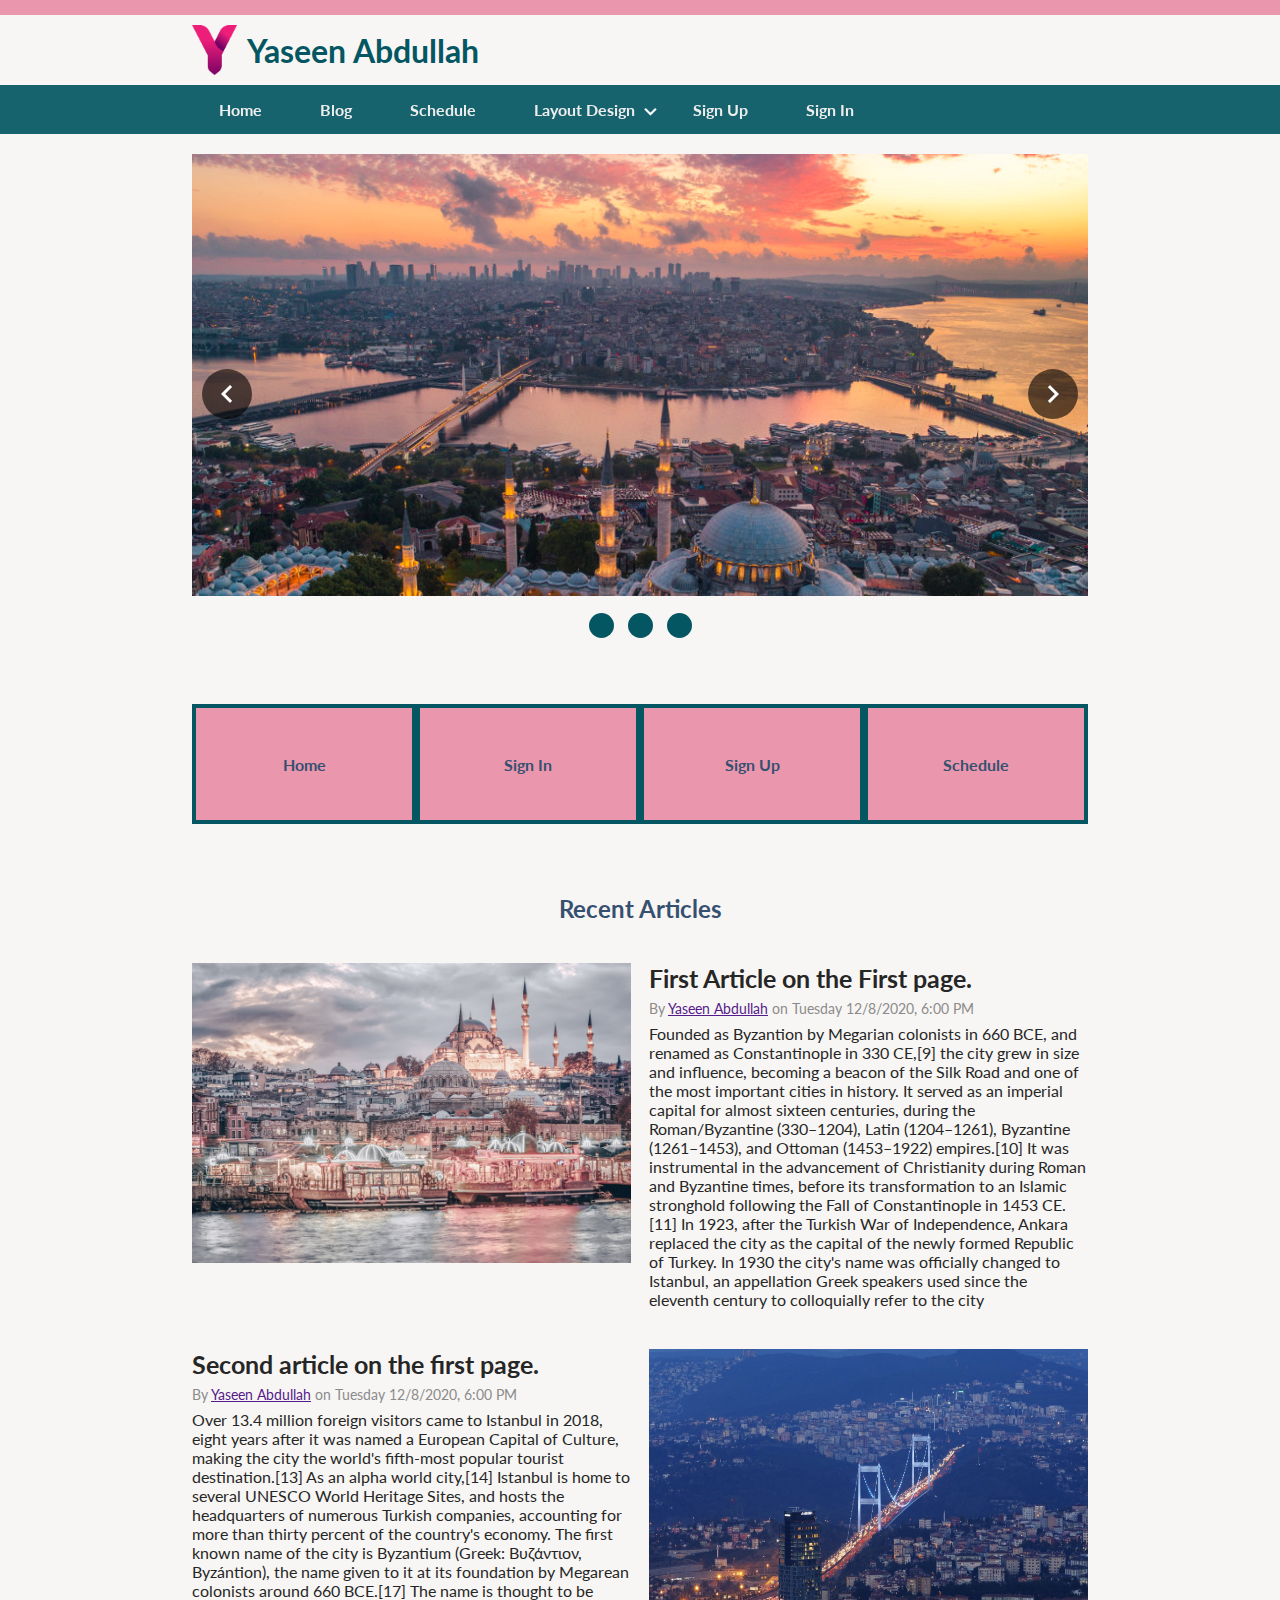
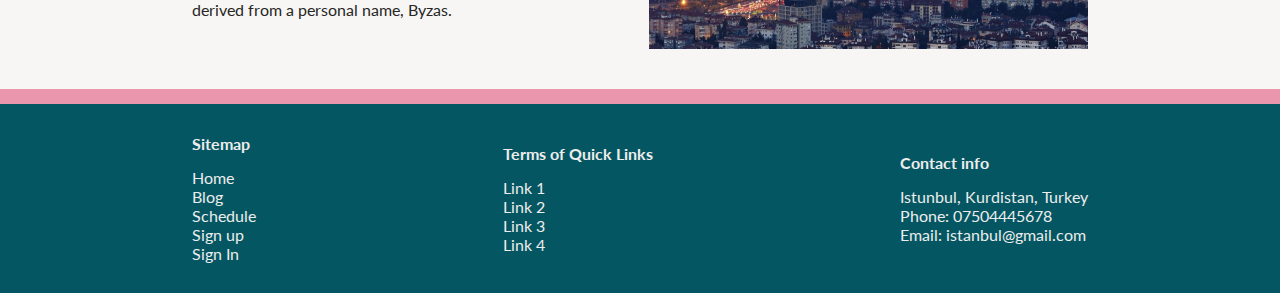
<file: home.html>
<!DOCTYPE html>
<html>
  <head>
    <title>Home</title>
    <link rel="stylesheet" href="CSS Files/header&footer.css" />
    <link rel="stylesheet" href="CSS Files/home.css" />
    <link
      href="https://fonts.googleapis.com/css2?family=Lato:wght@400;700&display=swap"
      rel="stylesheet"
    />
    <link rel="icon" href="./Images/YaseenLogo.png" />
  </head>
  <body>
    <div class="header-line"></div>
    <header>
      <img src="Images/YaseenLogo.png" />
      <h1>Yaseen Abdullah</h1>
    </header>
    <nav>
      <ul class="navbar">
        <li class="navbar-item">
          <a class="navbar-link" href="home.html">Home</a>
        </li>
        <li class="navbar-item">
          <a class="navbar-link" href="blog.html">Blog</a>
        </li>
        <li class="navbar-item">
          <a class="navbar-link" href="schedule.html">Schedule</a>
        </li>
        <li class="navbar-item dropdown-container">
          <label class="navbar-link" href="layout.html">Layout Design</label>
          <img src="./Images/arrow.png" class="dropdown-icon" alt="" />
          <ul class="dropdown-items-container">
            <li>
              <a class="dropdown-links" href="float.html">Float Sidebar</a>
            </li>
            <li>
              <a class="dropdown-links" href="flexbox.html">Flexbox Sidebar</a>
            </li>
            <li>
              <a class="dropdown-links" href="grid.html"
                >Grid System Web page</a
              >
            </li>
          </ul>
        </li>
        <li class="navbar-item">
          <a class="navbar-link" href="signup.html">Sign Up</a>
        </li>
        <li class="navbar-item">
          <a class="navbar-link" href="signin.html">Sign In</a>
        </li>
      </ul>
    </nav>
    <main>
      <section class="carousel-container">
        <div class="arrow right-arrow">
          <img src="./Images/arrow.png" alt="" />
        </div>
        <div class="arrow left-arrow">
          <img src="./Images/arrow.png" alt="" />
        </div>
        <div class="carousel-image"></div>
        <div class="carousel-dots-container">
          <div class="carousel-dots"></div>
          <div class="carousel-dots"></div>
          <div class="carousel-dots"></div>
        </div>
      </section>
      <section class="cards-container">
        <div class="card">Home</div>
        <div class="card">Sign In</div>
        <div class="card">Sign Up</div>
        <div class="card">Schedule</div>
      </section>
      <section class="articeles-container">
        <h2>Recent Articles</h2>
        <article class="blog-article">
          <img src="./Images/istanbul-1.jpg" class="article-image" />
          <div class="article-content">
            <h1>First Article on the First page.</h1>
            <p class="author">
              By <a href="">Yaseen Abdullah</a> on Tuesday 12/8/2020, 6:00 PM
            </p>
            <p>
            Founded as Byzantion by Megarian colonists in 660 BCE, and renamed as Constantinople in 330 CE,[9] the city grew in size and influence, becoming a beacon of the Silk Road and one of the most important cities in history. It served as an imperial capital for almost sixteen centuries, during the Roman/Byzantine (330–1204), Latin (1204–1261), Byzantine (1261–1453), and Ottoman (1453–1922) empires.[10] It was instrumental in the advancement of Christianity during Roman and Byzantine times, before its transformation to an Islamic stronghold following the Fall of Constantinople in 1453 CE.[11] In 1923, after the Turkish War of Independence, Ankara replaced the city as the capital of the newly formed Republic of Turkey. In 1930 the city's name was officially changed to Istanbul, an appellation Greek speakers used since the eleventh century to colloquially refer to the city
            </p>
          </div>
        </article>
        <article class="blog-article">
          <div class="article-content">
            <h1>Second article on the first page.</h1>
            <p class="author">
              By <a href="">Yaseen Abdullah</a> on Tuesday 12/8/2020, 6:00 PM
            </p>
            <p>
        Over 13.4 million foreign visitors came to Istanbul in 2018, eight years after it was named a European Capital of Culture, making the city the world's fifth-most popular tourist destination.[13] As an alpha world city,[14] Istanbul is home to several UNESCO World Heritage Sites, and hosts the headquarters of numerous Turkish companies, accounting for more than thirty percent of the country's economy.  The first known name of the city is Byzantium (Greek: Βυζάντιον, Byzántion), the name given to it at its foundation by Megarean colonists around 660 BCE.[17] The name is thought to be derived from a personal name, Byzas.
            </p>
          </div>
          <img src="./Images/istanbul-2.jpg" class="article-image" />
        </article>
      </section>
    </main>
    <div class="footer-line"></div>
    <footer>
      <div class="footer-item">
        <h4 class="footer-item-heading">Sitemap</h4>
        <p class="footer-item-paragraph">
          <a href="home.html">Home</a>
        </p>
        <p class="footer-item-paragraph">
          <a href="blog.html">Blog</a>
        </p>
        <p class="footer-item-paragraph">
          <a href="schedule.html">Schedule</a>
        </p>
        <p class="footer-item-paragraph">
          <a href="signup.html">Sign up</a>
        </p>
        <p class="footer-item-paragraph">
          <a href="signin.html">Sign In</a>
        </p>
      </div>
      <div class="footer-item">
        <h4 class="footer-item-heading">Terms of Quick Links</h4>
        <p class="footer-item-paragraph">
          <a href="home.html">Link 1</a>
        </p>
        <p class="footer-item-paragraph">
          <a href="blog.html">Link 2</a>
        </p>
        <p class="footer-item-paragraph">
          <a href="schedule.html">Link 3</a>
        </p>
        <p class="footer-item-paragraph">
          <a href="signup.html">Link 4</a>
        </p>
      </div>
      <div class="footer-item">
        <h4 class="footer-item-heading">Contact info</h4>
        <p class="footer-item-paragraph">Istunbul, Kurdistan, Turkey</p>
        <p class="footer-item-paragraph">Phone: 07504445678</p>
        <p class="footer-item-paragraph">Email: istanbul@gmail.com</p>
      </div>
    </footer>
  </body>
</html>
</file>
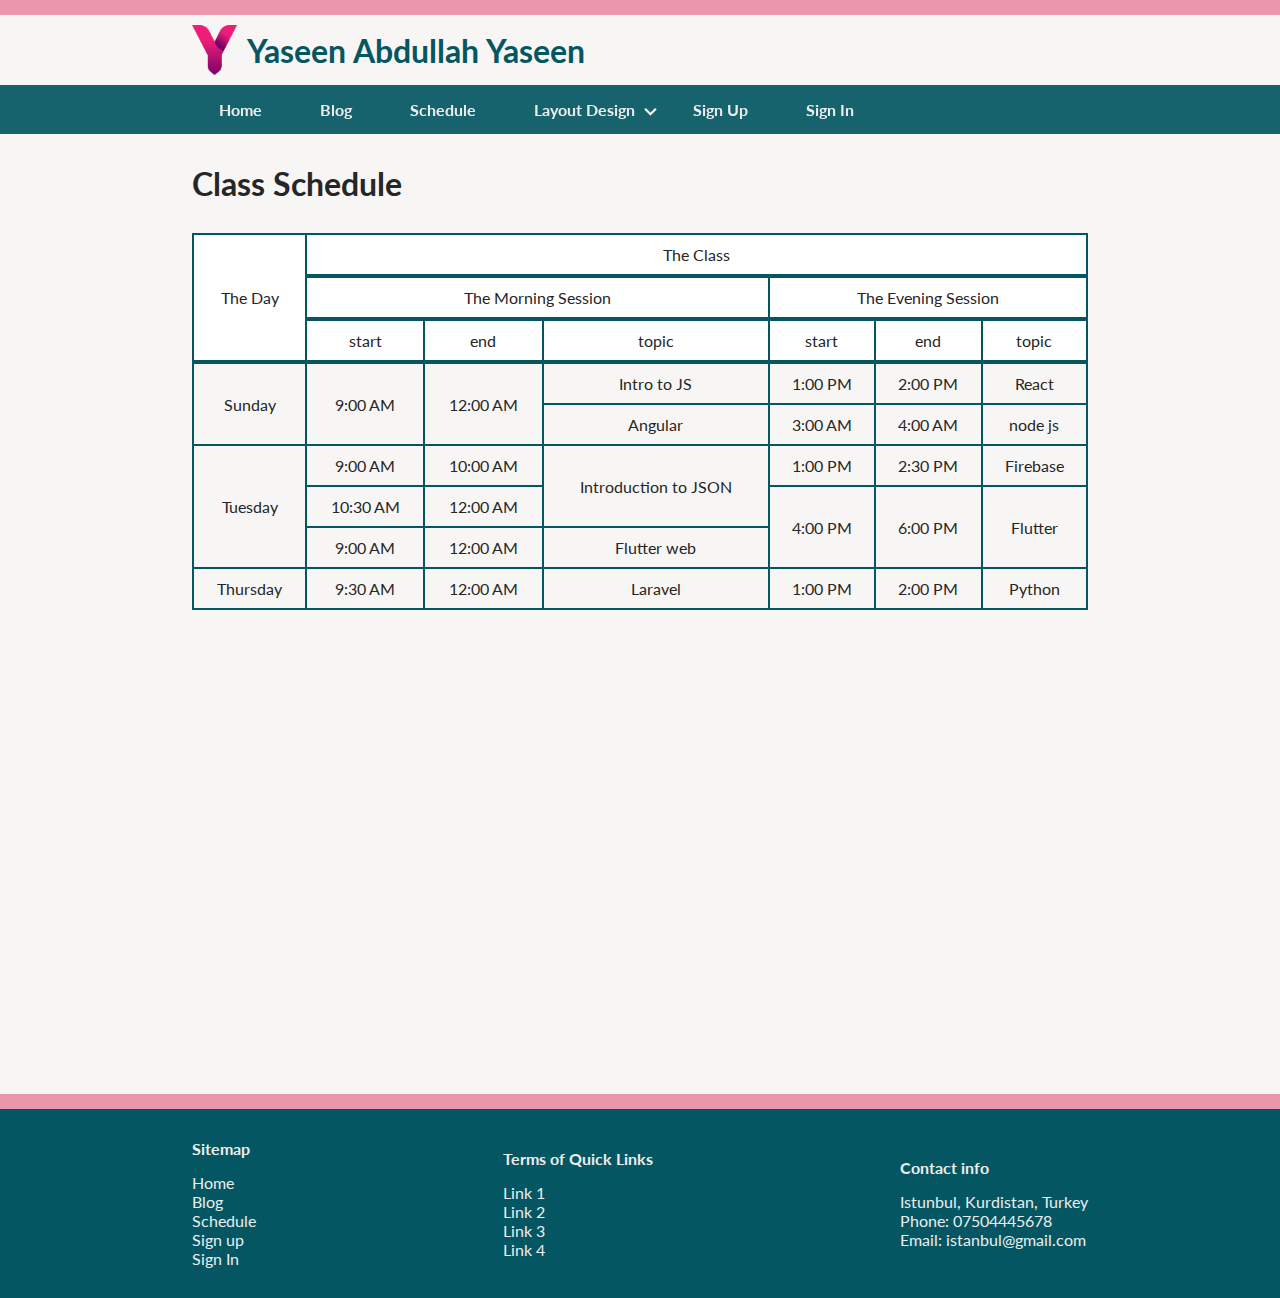
<file: schedule.html>
<!DOCTYPE html>
<html>
  <head>
    <title>Home</title>
    <link rel="stylesheet" href="CSS Files/header&footer.css" />
    <link rel="stylesheet" href="CSS Files/schedule.css" />
    <link rel="icon" href="./Images/YaseenLogo.png" />
    <link
      href="https://fonts.googleapis.com/css2?family=Lato:wght@400;700&display=swap"
      rel="stylesheet"
    />
  </head>
  <body>
    <div class="header-line"></div>
    <header>
      <img src="Images/YaseenLogo.png" />
      <h1>Yaseen Abdullah Yaseen</h1>
    </header>
    <nav>
      <ul class="navbar">
        <li class="navbar-item">
          <a class="navbar-link" href="index.html">Home</a>
        </li>
        <li class="navbar-item">
          <a class="navbar-link" href="blog.html">Blog</a>
        </li>
        <li class="navbar-item">
          <a class="navbar-link" href="schedule.html">Schedule</a>
        </li>
        <li class="navbar-item dropdown-container">
          <label class="navbar-link" href="layout.html">Layout Design</label>
          <img src="./Images/arrow.png" class="dropdown-icon" alt="" />
          <ul class="dropdown-items-container">
            <li>
              <a class="dropdown-links" href="float.html">Float Sidebar</a>
            </li>
            <li>
              <a class="dropdown-links" href="flexbox.html">Flexbox Sidebar</a>
            </li>
            <li>
              <a class="dropdown-links" href="grid.html"
                >Grid System Web page</a
              >
            </li>
          </ul>
        </li>
        <li class="navbar-item">
          <a class="navbar-link" href="signup.html">Sign Up</a>
        </li>
        <li class="navbar-item">
          <a class="navbar-link" href="signin.html">Sign In</a>
        </li>
      </ul>
    </nav>
    <main>
      <h1 class="page-heading">Class Schedule</h1>
      <table>
        <thead>
          <tr>
            <td rowspan="3">The Day</td>
            <td colspan="6">The Class</td>
          </tr>
          <tr>
            <td colspan="3">The Morning Session</td>
            <td colspan="3">The Evening Session</td>
          </tr>
          <tr>
            <td>start</td>
            <td>end</td>
            <td>topic</td>
            <td>start</td>
            <td>end</td>
            <td>topic</td>
          </tr>
        </thead>
        <tbody>
          <tr>
            <td rowspan="2">Sunday</td>
            <td rowspan="2">9:00 AM</td>
            <td rowspan="2">12:00 AM</td>
            <td>Intro to JS</td>
            <td>1:00 PM</td>
            <td>2:00 PM</td>
            <td>React</td>
          </tr>
          <tr>
            <td>Angular</td>
            <td>3:00 AM</td>
            <td>4:00 AM</td>
            <td>node js</td>
          </tr>
          <tr>
            <td rowspan="3">Tuesday</td>
            <td>9:00 AM</td>
            <td>10:00 AM</td>
            <td rowspan="2">Introduction to JSON</td>
            <td>1:00 PM</td>
            <td>2:30 PM</td>
            <td>Firebase</td>
          </tr>
          <tr>
            <td>10:30 AM</td>
            <td>12:00 AM</td>
            <td rowspan="2">4:00 PM</td>
            <td rowspan="2">6:00 PM</td>
            <td rowspan="2">Flutter</td>
          </tr>
          <tr>
            <td>9:00 AM</td>
            <td>12:00 AM</td>
            <td>Flutter web</td>
          </tr>
          <tr>
            <td>Thursday</td>
            <td>9:30 AM</td>
            <td>12:00 AM</td>
            <td>Laravel</td>
            <td>1:00 PM</td>
            <td>2:00 PM</td>
            <td>Python</td>
          </tr>
        </tbody>
      </table>
    </main>
    <div class="footer-line"></div>
    <footer>
      <div class="footer-item">
        <h4 class="footer-item-heading">Sitemap</h4>
        <p class="footer-item-paragraph">
          <a href="index.html">Home</a>
        </p>
        <p class="footer-item-paragraph">
          <a href="blog.html">Blog</a>
        </p>
        <p class="footer-item-paragraph">
          <a href="schedule.html">Schedule</a>
        </p>
        <p class="footer-item-paragraph">
          <a href="signup.html">Sign up</a>
        </p>
        <p class="footer-item-paragraph">
          <a href="signin.html">Sign In</a>
        </p>
      </div>
      <div class="footer-item">
        <h4 class="footer-item-heading">Terms of Quick Links</h4>
        <p class="footer-item-paragraph">
          <a href="index.html">Link 1</a>
        </p>
        <p class="footer-item-paragraph">
          <a href="blog.html">Link 2</a>
        </p>
        <p class="footer-item-paragraph">
          <a href="schedule.html">Link 3</a>
        </p>
        <p class="footer-item-paragraph">
          <a href="signup.html">Link 4</a>
        </p>
      </div>
      <div class="footer-item">
        <h4 class="footer-item-heading">Contact info</h4>
        <p class="footer-item-paragraph">Istunbul, Kurdistan, Turkey</p>
        <p class="footer-item-paragraph">Phone: 07504445678</p>
        <p class="footer-item-paragraph">Email: istanbul@gmail.com</p>
      </div>
    </footer>
  </body>
</html>
</file>
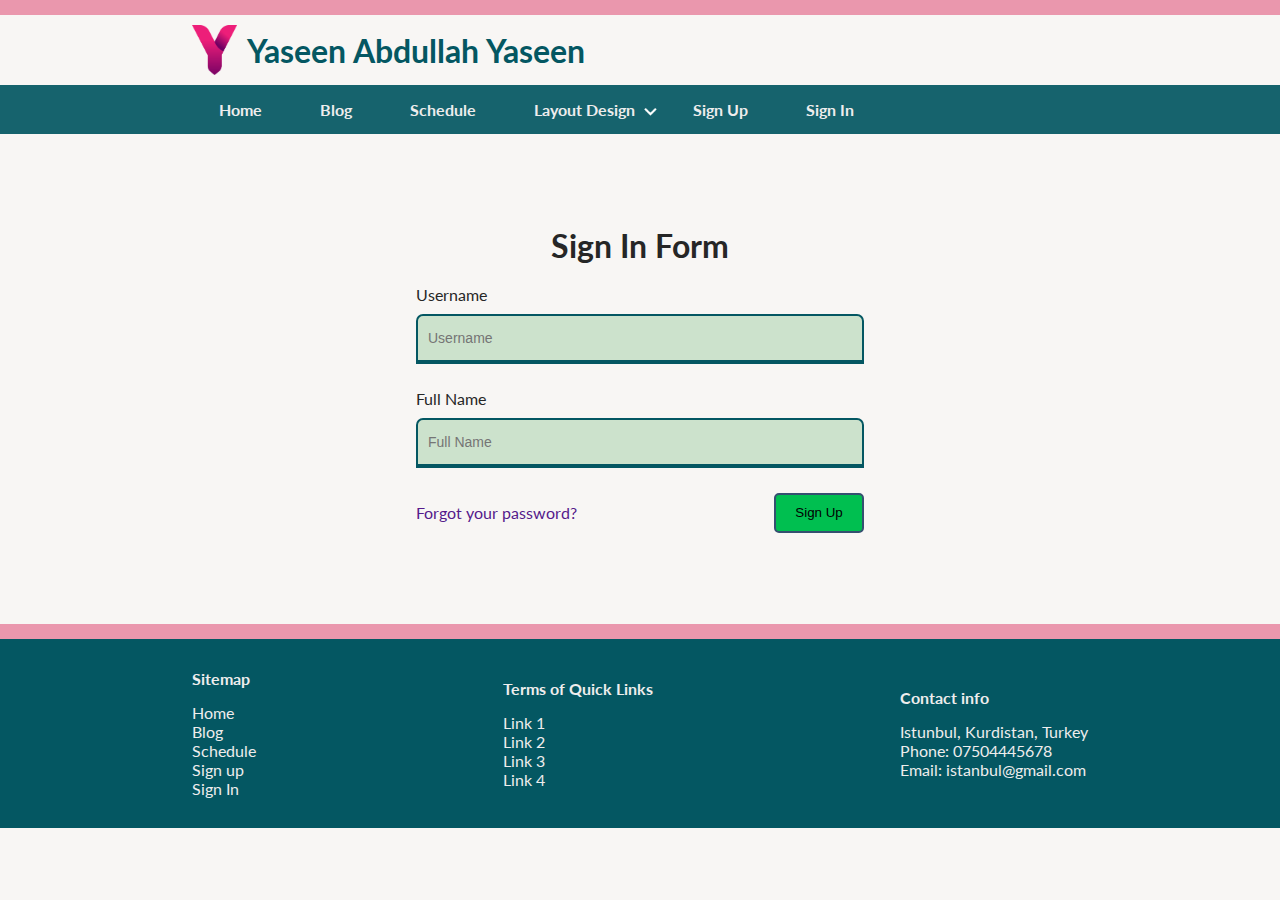
<file: signin.html>
<!DOCTYPE html>
<html>
  <head>
    <title>Home</title>
    <link rel="stylesheet" href="CSS Files/header&footer.css" />
    <link rel="stylesheet" href="CSS Files/signin.css" />
    <link rel="icon" href="./Images/YaseenLogo.png" />
    <link
      href="https://fonts.googleapis.com/css2?family=Lato:wght@400;700&display=swap"
      rel="stylesheet"
    />
  </head>
  <body>
    <div class="header-line"></div>
    <header>
      <img src="Images/YaseenLogo.png" />
      <h1>Yaseen Abdullah Yaseen</h1>
    </header>
    <nav>
      <ul class="navbar">
        <li class="navbar-item">
          <a class="navbar-link" href="index.html">Home</a>
        </li>
        <li class="navbar-item">
          <a class="navbar-link" href="blog.html">Blog</a>
        </li>
        <li class="navbar-item">
          <a class="navbar-link" href="schedule.html">Schedule</a>
        </li>
        <li class="navbar-item dropdown-container">
          <label class="navbar-link" href="layout.html">Layout Design</label>
          <img src="./Images/arrow.png" class="dropdown-icon" alt="" />
          <ul class="dropdown-items-container">
            <li>
              <a class="dropdown-links" href="float.html">Float Sidebar</a>
            </li>
            <li>
              <a class="dropdown-links" href="flexbox.html">Flexbox Sidebar</a>
            </li>
            <li>
              <a class="dropdown-links" href="grid.html"
                >Grid System Web page</a
              >
            </li>
          </ul>
        </li>
        <li class="navbar-item">
          <a class="navbar-link" href="signup.html">Sign Up</a>
        </li>
        <li class="navbar-item">
          <a class="navbar-link" href="signin.html">Sign In</a>
        </li>
      </ul>
    </nav>
    <main>
      <h1 class="page-heading">Sign In Form</h1>
      <form>
        <label for="">Username</label>
        <input type="text" placeholder="Username" />
        <label for="">Full Name</label>
        <input type="text" placeholder="Full Name" />
        <div class="control-buttons">
          <a href="">Forgot your password?</a>
          <button class="signup-button">Sign Up</button>
        </div>
      </form>
    </main>
    <div class="footer-line"></div>
    <footer>
      <div class="footer-item">
        <h4 class="footer-item-heading">Sitemap</h4>
        <p class="footer-item-paragraph">
          <a href="index.html">Home</a>
        </p>
        <p class="footer-item-paragraph">
          <a href="blog.html">Blog</a>
        </p>
        <p class="footer-item-paragraph">
          <a href="schedule.html">Schedule</a>
        </p>
        <p class="footer-item-paragraph">
          <a href="signup.html">Sign up</a>
        </p>
        <p class="footer-item-paragraph">
          <a href="signin.html">Sign In</a>
        </p>
      </div>
      <div class="footer-item">
        <h4 class="footer-item-heading">Terms of Quick Links</h4>
        <p class="footer-item-paragraph">
          <a href="index.html">Link 1</a>
        </p>
        <p class="footer-item-paragraph">
          <a href="blog.html">Link 2</a>
        </p>
        <p class="footer-item-paragraph">
          <a href="schedule.html">Link 3</a>
        </p>
        <p class="footer-item-paragraph">
          <a href="signup.html">Link 4</a>
        </p>
      </div>
      <div class="footer-item">
        <h4 class="footer-item-heading">Contact info</h4>
        <p class="footer-item-paragraph">Istunbul, Kurdistan, Turkey</p>
        <p class="footer-item-paragraph">Phone: 07504445678</p>
        <p class="footer-item-paragraph">Email: istanbul@gmail.com</p>
      </div>
    </footer>
  </body>
</html>
</file>
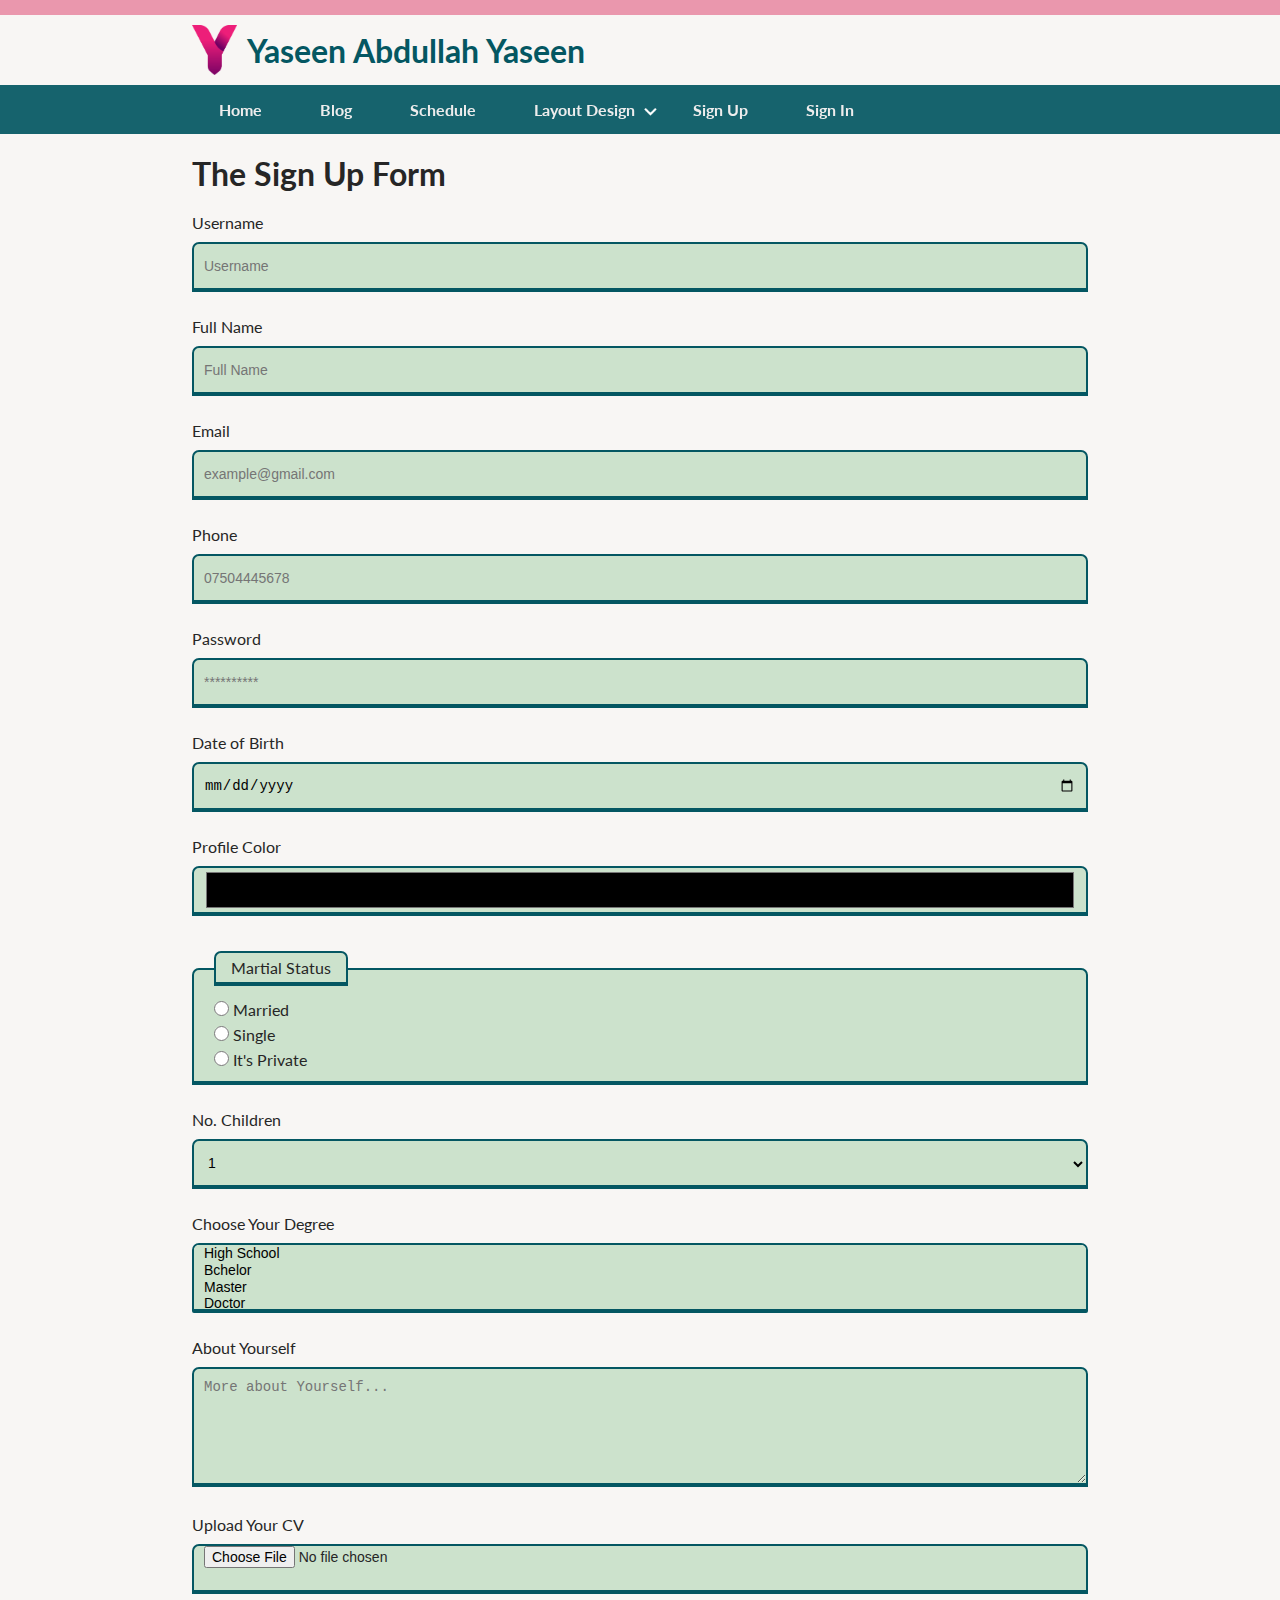
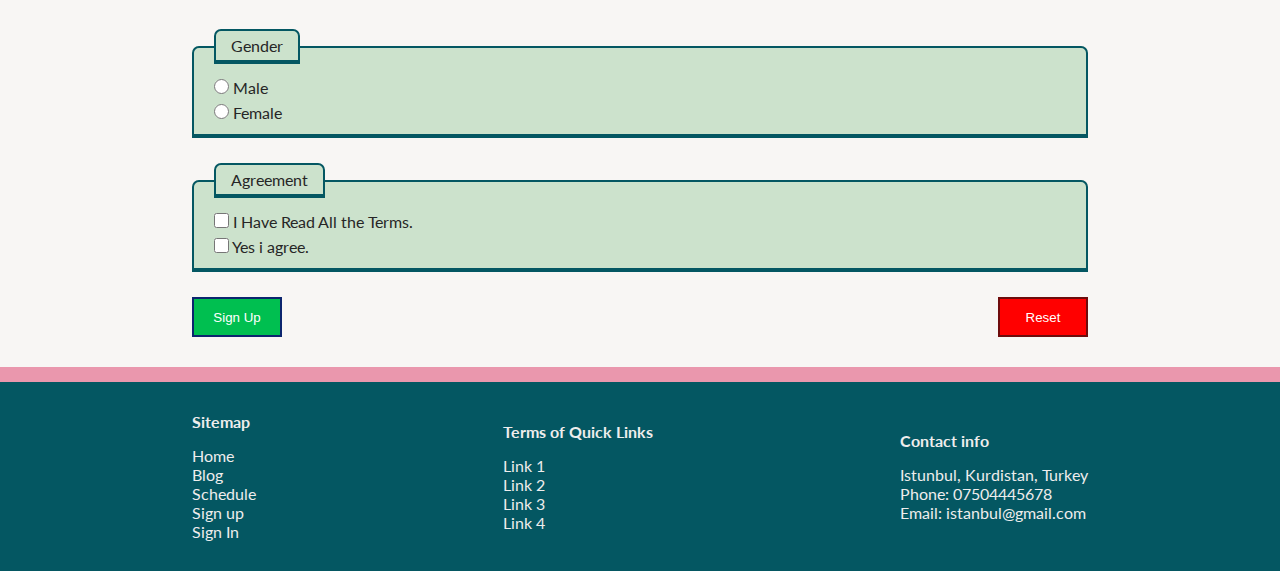
<file: signup.html>
<!DOCTYPE html>
<html>
  <head>
    <title>Home</title>
    <link rel="stylesheet" href="CSS Files/header&footer.css" />
    <link rel="stylesheet" href="CSS Files/signup.css" />
    <link rel="icon" href="./Images/YaseenLogo.png" />
    <link
      href="https://fonts.googleapis.com/css2?family=Lato:wght@400;700&display=swap"
      rel="stylesheet"
    />
  </head>
  <body>
    <div class="header-line"></div>
    <header>
      <img src="Images/YaseenLogo.png" />
      <h1>Yaseen Abdullah Yaseen</h1>
    </header>
    <nav>
      <ul class="navbar">
        <li class="navbar-item">
          <a class="navbar-link" href="index.html">Home</a>
        </li>
        <li class="navbar-item">
          <a class="navbar-link" href="blog.html">Blog</a>
        </li>
        <li class="navbar-item">
          <a class="navbar-link" href="schedule.html">Schedule</a>
        </li>
        <li class="navbar-item dropdown-container">
          <label class="navbar-link" href="layout.html">Layout Design</label>
          <img src="./Images/arrow.png" class="dropdown-icon" alt="" />
          <ul class="dropdown-items-container">
            <li>
              <a class="dropdown-links" href="float.html">Float Sidebar</a>
            </li>
            <li>
              <a class="dropdown-links" href="flexbox.html">Flexbox Sidebar</a>
            </li>
            <li>
              <a class="dropdown-links" href="grid.html"
                >Grid System Web page</a
              >
            </li>
          </ul>
        </li>
        <li class="navbar-item">
          <a class="navbar-link" href="signup.html">Sign Up</a>
        </li>
        <li class="navbar-item">
          <a class="navbar-link" href="signin.html">Sign In</a>
        </li>
      </ul>
    </nav>
    <main>
      <h1 class="page-heading">The Sign Up Form</h1>
      <form>
        <label for="">Username</label>
        <input type="text" placeholder="Username" />
        <label for="">Full Name</label>
        <input type="text" placeholder="Full Name" />
        <label for="">Email</label>
        <input type="email" placeholder="example@gmail.com" />
        <label for="">Phone</label>
        <input type="tel" placeholder="07504445678" />
        <label for="">Password</label>
        <input type="password" placeholder="**********" />
        <label for="">Date of Birth</label>
        <input type="date" />
        <label>Profile Color</label>
        <input type="color" />
        <fieldset>
          <legend>Martial Status</legend>
          <input
            class="radio-buttons"
            type="radio"
            id="single"
            name="marsial status"
            value="single"
          />
          <label for="married">Married</label><br />
          <input
            class="radio-buttons"
            type="radio"
            id="private"
            name="marsial status"
            value="private"
          />
          <label for="single">Single</label><br />
          <input
            class="radio-buttons"
            type="radio"
            id="married"
            name="marsial status"
            value="married"
          />
          <label for="private">It's Private</label>
        </fieldset>
        <label for="">No. Children</label>
        <select name="age" id="age">
          <option value="1">1</option>
          <option value="2">2</option>
          <option value="3">3</option>
          <option value="4">4</option>
          <option value="+4">more...</option>
        </select>
        <label for="">Choose Your Degree</label>
        <select
          class="multiple-select-input"
          multiple
          name="degree"
          id="degree"
        >
          <option value="High School">High School</option>
          <option value="Bchelor">Bchelor</option>
          <option value="Master">Master</option>
          <option value="Doctor">Doctor</option>
          <option value="Proffessor">Proffessor</option>
        </select>
        <label for="">About Yourself</label>
        <textarea placeholder="More about Yourself..." name="bio"></textarea>
        <label for="">Upload Your CV</label>
        <input class="file-input" type="file" placeholder="CV" />
        <fieldset>
          <legend>Gender</legend>
          <input
            class="radio-buttons"
            type="radio"
            id="male"
            name="gender"
            value="male"
          />
          <label for="male">Male</label><br />
          <input
            class="radio-buttons"
            type="radio"
            id="female"
            name="gender"
            value="female"
          />
          <label for="female">Female</label><br />
        </fieldset>
        <fieldset>
          <legend>Agreement</legend>
          <input
            class="radio-buttons"
            type="checkbox"
            name="agreement"
            value="male"
          />
          <label for="agreement">I Have Read All the Terms.</label><br />
          <input
            class="radio-buttons"
            type="checkbox"
            name="agreement"
            value="female"
          />
          <label for="agreement">Yes i agree.</label><br />
        </fieldset>
      </form>
      <div class="control-buttons">
        <button class="signup-button">Sign Up</button>
        <button class="reset-button">Reset</button>
      </div>
    </main>
    <div class="footer-line"></div>
    <footer>
      <div class="footer-item">
        <h4 class="footer-item-heading">Sitemap</h4>
        <p class="footer-item-paragraph">
          <a href="index.html">Home</a>
        </p>
        <p class="footer-item-paragraph">
          <a href="blog.html">Blog</a>
        </p>
        <p class="footer-item-paragraph">
          <a href="schedule.html">Schedule</a>
        </p>
        <p class="footer-item-paragraph">
          <a href="signup.html">Sign up</a>
        </p>
        <p class="footer-item-paragraph">
          <a href="signin.html">Sign In</a>
        </p>
      </div>
      <div class="footer-item">
        <h4 class="footer-item-heading">Terms of Quick Links</h4>
        <p class="footer-item-paragraph">
          <a href="index.html">Link 1</a>
        </p>
        <p class="footer-item-paragraph">
          <a href="blog.html">Link 2</a>
        </p>
        <p class="footer-item-paragraph">
          <a href="schedule.html">Link 3</a>
        </p>
        <p class="footer-item-paragraph">
          <a href="signup.html">Link 4</a>
        </p>
      </div>
      <div class="footer-item">
        <h4 class="footer-item-heading">Contact info</h4>
        <p class="footer-item-paragraph">Istunbul, Kurdistan, Turkey</p>
        <p class="footer-item-paragraph">Phone: 07504445678</p>
        <p class="footer-item-paragraph">Email: istanbul@gmail.com</p>
      </div>
    </footer>
  </body>
</html>
</file>
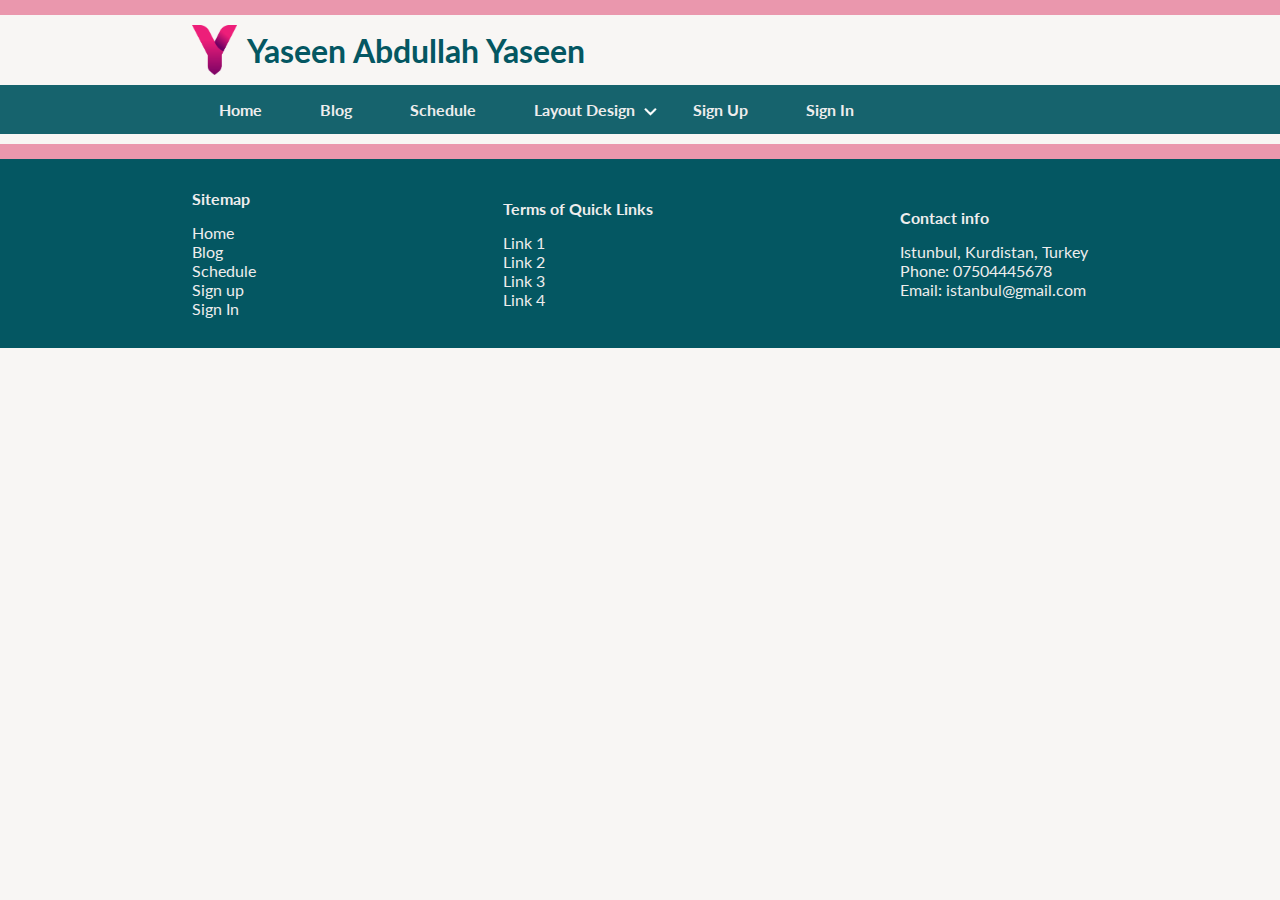
<file: template.html>
<!DOCTYPE html>
<html>
  <head>
    <title>Home</title>
    <link rel="stylesheet" href="CSS Files/header&footer.css" />
    <link rel="icon" href="./Images/YaseenLogo.png" />
    <link
      href="https://fonts.googleapis.com/css2?family=Lato:wght@400;700&display=swap"
      rel="stylesheet"
    />
  </head>
  <body>
    <div class="header-line"></div>
    <header>
      <img src="Images/YaseenLogo.png" />
      <h1>Yaseen Abdullah Yaseen</h1>
    </header>
    <nav>
      <ul class="navbar">
        <li class="navbar-item">
          <a class="navbar-link" href="index.html">Home</a>
        </li>
        <li class="navbar-item">
          <a class="navbar-link" href="blog.html">Blog</a>
        </li>
        <li class="navbar-item">
          <a class="navbar-link" href="schedule.html">Schedule</a>
        </li>
        <li class="navbar-item dropdown-container">
          <label class="navbar-link" href="layout.html">Layout Design</label>
          <img src="./Images/arrow.png" class="dropdown-icon" alt="" />
          <ul class="dropdown-items-container">
            <li>
              <a class="dropdown-links" href="float.html">Float Sidebar</a>
            </li>
            <li>
              <a class="dropdown-links" href="flexbox.html">Flexbox Sidebar</a>
            </li>
            <li>
              <a class="dropdown-links" href="grid.html"
                >Grid System Web page</a
              >
            </li>
          </ul>
        </li>
        <li class="navbar-item">
          <a class="navbar-link" href="signup.html">Sign Up</a>
        </li>
        <li class="navbar-item">
          <a class="navbar-link" href="signin.html">Sign In</a>
        </li>
      </ul>
    </nav>
    <div class="footer-line"></div>
    <footer>
      <div class="footer-item">
        <h4 class="footer-item-heading">Sitemap</h4>
        <p class="footer-item-paragraph">
          <a href="index.html">Home</a>
        </p>
        <p class="footer-item-paragraph">
          <a href="blog.html">Blog</a>
        </p>
        <p class="footer-item-paragraph">
          <a href="schedule.html">Schedule</a>
        </p>
        <p class="footer-item-paragraph">
          <a href="signup.html">Sign up</a>
        </p>
        <p class="footer-item-paragraph">
          <a href="signin.html">Sign In</a>
        </p>
      </div>
      <div class="footer-item">
        <h4 class="footer-item-heading">Terms of Quick Links</h4>
        <p class="footer-item-paragraph">
          <a href="index.html">Link 1</a>
        </p>
        <p class="footer-item-paragraph">
          <a href="blog.html">Link 2</a>
        </p>
        <p class="footer-item-paragraph">
          <a href="schedule.html">Link 3</a>
        </p>
        <p class="footer-item-paragraph">
          <a href="signup.html">Link 4</a>
        </p>
      </div>
      <div class="footer-item">
        <h4 class="footer-item-heading">Contact info</h4>
        <p class="footer-item-paragraph">Istunbul, Kurdistan, Turkey</p>
        <p class="footer-item-paragraph">Phone: 07504445678</p>
        <p class="footer-item-paragraph">Email: istanbul@gmail.com</p>
      </div>
    </footer>
  </body>
</html>
</file>
<file: CSS Files/header&footer.css>
* {
  margin: 0;
  padding: 0;
  box-sizing: border-box;
}
body {
  font-family: "Lato", sans-serif;
  background-color: #f8f6f4;
}
a {
  text-decoration: none;
}
.header-line {
  background-color: #ea97ad;
  height: 15px;
  width: 100%;
}
header {
  padding: 0% 15%;
  margin: 10px 0px;
  display: flex;
  align-items: center;
}
header img {
  height: 50px;
}
header h1 {
  margin-left: 10px;
  color: #045762;
}
nav {
  padding: 0px 15%;
  background-color: rgb(4, 87, 98, 0.93);
  z-index: 100;
  position: sticky;
  top: 0px;
  margin-bottom: 10px;
}
.navbar {
  list-style-type: none;
  font-weight: 700;
  padding: 15px 0;
}
.navbar-item {
  display: inline;
  padding: 10px 0px;
  border-bottom: 3px solid transparent;
  text-align: center;
  cursor: pointer;
}
.navbar-link {
  color: #eeeded;
  padding: 10px 27px;
  cursor: pointer;
}
.navbar-item:hover {
  border-bottom: 5px solid #ea97ad;
}
.footer-line {
  background-color: #ea97ad;
  height: 15px;
  width: 100%;
}
footer {
  width: 100%;
  background-color: #045762;
  color: #e7cdbf;
  padding: 30px 15%;
  display: flex;
  justify-content: space-between;
  align-items: center;
}
.footer-item {
  color: #eeeded;
}
.footer-item-heading {
  font-weight: 700;
  margin-bottom: 15px;
}
.footer-item-paragraph a {
  color: #eeeded;
}

.footer-item-paragraph a:hover {
  color: black;
}
.dropdown-container {
  position: relative;
}
.dropdown-icon {
  position: absolute;
  height: 25px;
  top: 9px;
  right: 3px;
  transform: rotate(90deg);
}
.dropdown-items-container {
  list-style-type: none;
  position: absolute;
  text-align: left;
  display: none;
  top: 44px;
  left: 0;
  background-color: #045762;
  overflow: visible;
  color: #ea97ad;
}
.dropdown-container:hover .dropdown-items-container {
  display: block;
  padding: 10px;
  min-width: 250px;
  box-shadow: 0px 3px 12px black;
}

.dropdown-container:hover .dropdown-items-container li {
  padding: 15px 5px;
}

.dropdown-items-container li:hover {
  background-color: #eaac8b;
  color: #355070;
}

.dropdown-links {
  color: #ea97ad ;
}

.dropdown-items-container li:hover .dropdown-links {
  color: #355070 !important;
}

main {
  margin-bottom: 30px;
  padding: 0 15%;
  color: #262626;
}
</file>
<file: CSS Files/home.css>
section {
  margin: 20px 0px;
}
.carousel-container {
  width: 100%;
  height: 480px;
  position: relative;
}
.carousel-image {
  height: 92%;
  width: 100%;
  background-color: rebeccapurple;
  background-size: cover;
  background-position: 50% 50%;
  background-repeat: no-repeat;
  background-image: url(../Images/istanbul-0.jpg);
}
.carousel-dots-container {
  display: flex;
  justify-content: center;
  align-items: center;
  margin-top: 10px;
}
.carousel-dots {
  background-color: #045762;
  height: 25px;
  width: 25px;
  margin: 7px 7px;
  border-radius: 12.5px;
  cursor: pointer;
  transition: all 0.2s ease;
}
.carousel-dots:hover {
  background-color: #ea97ad;
}
.arrow {
  background-color: rgba(0, 0, 0, 0.6);
  height: 50px;
  width: 50px;
  position: absolute;
  top: 50%;
  transform: translateY(-50%);
  border-radius: 25px;
  display: flex;
  justify-content: center;
  align-items: center;
  cursor: pointer;
}
.right-arrow {
  right: 10px;
}
.left-arrow {
  left: 10px;
}
.left-arrow img {
  transform: rotate(180deg);
}
.cards-container {
  display: flex;
  justify-content: space-between;
  align-items: center;
  margin: 70px 0px;
}
.card {
  height: 120px;
  width: 250px;
  background-color: #ea97ad;
  display: flex;
  justify-content: center;
  align-items: center;
  border: #045762 solid 4px;
  color: #355070;
  font-weight: 700;
  cursor: pointer;
  transition: all 0.4s ease;
}
.card:hover {
  transform: rotate(-8deg);
  background: linear-gradient(
    0deg,
    rgba(234, 151, 173, 1),
    rgba(244, 189, 150, 1)
  );
  box-shadow: 3px 3px 10px black;
  color: #6d597a;
}
section h2 {
  text-align: center;
  font-weight: 700;
  color: #355070;
  margin-bottom: 25px;
}
section article {
  width: 100%;
  display: flex;
  justify-content: space-between;
}
.blog-article {
  margin: 40px 0px;
}
.article-image {
  width: 49%;
  height: 300px;
  background-size: cover;
  background-position: 50% 50%;
  background-repeat: no-repeat;
}
.article-content {
  width: 49%;
}
.article-content h1 {
  font-size: 25px;
  font-weight: 700;
}
.article-content a {
  text-decoration: underline;
}
.author {
  margin: 7px 0px;
  font-size: 14px;
  color: rgb(139, 139, 139);
}
</file>
<file: CSS Files/blog.css>
/* main {
  min-height: 150vh;
} */
article {
  width: 100%;
  margin-bottom: 50px;
}
.blog-heading {
  margin: 30px 0px;
}
article h1 {
  font-size: 25px;
  font-weight: 700;
}
article a {
  text-decoration: underline;
}
.article-content {
  margin: 20px 0px;
}
.article-image {
  padding-right: 20px;
  /* float: left; */
  width: 49%;
  height: 300px;
  background-size: cover;
  background-position: 50% 50%;
  background-repeat: no-repeat;
}
.image1 {
  float: left;
}
.image2 {
  float: right;
}
</file>
<file: CSS Files/flexbox.css>
main {
  display: flex;
  justify-content: space-between;
}

.article-content {
  width: 95%;
  margin-bottom: 65px;
}

.sidebar-section {
  width: 29%;
  background-color: #ea97ad;
  border-top: 10px solid #045762;
  margin-top: 20px;
  padding: 15px 10px;
}
.page-heading {
  margin: 20px 0px 30px;
}

.article-content h1 {
  font-size: 25px;
  font-weight: 700;
}
.article-content a {
  text-decoration: underline;
}
.article-image {
  width: 100%;
  height: 350px;
  background-size: cover;
  background-position: 50% 50%;
  background-repeat: no-repeat;
}
.author {
  margin: 7px 0px;
  font-size: 14px;
  color: rgb(139, 139, 139);
}
.article-content p {
  margin-top: 10px;
}
.sidebar-section ul {
  list-style-type: none;
}
.sidebar-section li {
  margin: 15px 0px;
}
.sidebar-section a {
  font-weight: 700;
  color: #355070 !important;
  transition: all 0.3s ease;
}
.sidebar-section a:hover {
  color: #0d2138 !important;
}
</file>
<file: CSS Files/float.css>
.article-content {
  width: 73%;
  float: left;
  margin-bottom: 75px;
}

.sidebar-section {
  float: right;
  width: 24%;
  background-color: #ea97ad;
  border-top: 10px solid #045762;
  margin-top: 20px;
  padding: 15px 10px;
}

.page-heading {
  margin: 20px 0px 30px;
}

.clearfix {
  overflow: auto;
}

.clearfix::after {
  content: "";
  clear: both;
  display: table;
}

.article-content h1 {
  font-size: 25px;
  font-weight: 700;
}
.article-content a {
  text-decoration: underline;
}
.article-image {
  width: 100%;
  height: 350px;
  background-size: cover;
  background-position: 50% 50%;
  background-repeat: no-repeat;
}
.author {
  margin: 7px 0px;
  font-size: 14px;
  color: rgb(139, 139, 139);
}
.article-content p {
  margin-top: 10px;
}
.sidebar-section ul {
  list-style-type: none;
}
.sidebar-section li {
  margin: 15px 0px;
}
.sidebar-section a {
  font-weight: 700;
  color: #355070 !important;
}
.sidebar-section a:hover {
  color: #0d2138 !important;
}
</file>
<file: CSS Files/grid.css>
.blogs-container {
  display: grid;
  grid-gap: 50px 50px;
  grid-template-columns: auto auto;
}
.article-content h1 {
  font-size: 25px;
  font-weight: 700;
}
.article-content a {
  text-decoration: underline;
}
.article-image {
  width: 100%;
  height: 350px;
  background-size: cover;
  background-position: 50% 50%;
  background-repeat: no-repeat;
}
.author {
  margin: 7px 0px;
  font-size: 14px;
  color: rgb(139, 139, 139);
}
.article-content p {
  margin-top: 10px;
}
.sidebar-section ul {
  list-style-type: none;
}
.sidebar-section li {
  margin: 15px 0px;
}
.sidebar-section a {
  font-weight: 700;
  color: #355070 !important;
}
.sidebar-section a:hover {
  color: #0d2138 !important;
}
.page-heading {
  margin: 20px 0px 30px;
}
</file>
<file: CSS Files/schedule.css>
main {
  min-height: 100vh;
}
.page-heading {
  margin: 30px 0px;
}
table {
  width: 100%;
  border: 2px solid #355070;
  border-collapse: collapse;
  text-align: center;
}
thead td {
  border: 2px solid #045762;
  background-color: white;
  padding: 10px;
  border-bottom: 4px #045762 solid;
}
tbody td {
  border: 2px solid #045762;
  padding: 10px;
}
</file>
<file: CSS Files/signin.css>
.page-heading {
  margin: 20px 0px;
}
main {
  display: flex;
  justify-content: center;
  align-items: center;
  flex-direction: column;
  min-height: 50vh;
}
form {
  width: 50%;
}
input {
  width: 100%;
  height: 50px;
  border-top-left-radius: 7px;
  border-top-right-radius: 7px;
  background-color: #CCE2CC;
  border: 2px solid #045762;
  border-bottom: 4px solid #045762;
  outline: none;
  padding: 0 10px;
  font-size: 14px;
  margin-top: 10px;
  margin-bottom: 25px;
}
.control-buttons {
  display: flex;
  justify-content: space-between;
  align-items: center;
}
button {
  height: 40px;
  width: 90px;
  cursor: pointer;
}
.signup-button {
  background-color: rgb(0, 191, 80);
  border: 2px solid #355070;
  color: white;
  color: black;
  border-radius: 5px;
}
.signup-button:hover {
  color: wheat;
  background-color: rgb(0, 128, 115);
}
</file>
<file: CSS Files/signup.css>
.page-heading {
  margin: 20px 0px;
}
input,
select,
textarea {
  width: 100%;
  height: 50px;
  border-top-left-radius: 7px;
  border-top-right-radius: 7px;
  background-color: #CCE2CC;
  border: 2px solid #045762;
  border-bottom: 4px solid #045762;
  outline: none;
  padding: 0 10px;
  font-size: 14px;
  margin-top: 10px;
  margin-bottom: 25px;
}
.radio-buttons {
  width: 15px;
  height: 15px;
  margin: 5px 0;
}

input:focus {
  border: 2px solid #03162c;
  border-bottom: 4px solid #041b38;
  background-color: #ffffff;
}
.multiple-select-input {
  height: 70px;
}

fieldset {
  border-top-left-radius: 7px;
  border-top-right-radius: 7px;
  background-color: #CCE2CC;
  border: 2px solid #045762;
  border-bottom: 4px solid #045762;
  padding: 10px 20px;
  margin-top: 10px;
  margin-bottom: 25px;
}

legend {
  border-top-left-radius: 7px;
  border-top-right-radius: 7px;
  background-color: #CCE2CC;
  border: 2px solid #045762;
  border-bottom: 4px solid #045762;
  padding: 5px 15px;
}
textarea {
  padding: 10px;
  height: 120px;
}
.control-buttons {
  display: flex;
  justify-content: space-between;
  align-items: center;
}
button {
  height: 40px;
  width: 90px;
  cursor: pointer;
}
.signup-button {
  background-color: rgb(0, 191, 80);
  border: 2px solid rgb(12, 37, 110);
  color: white;
}
.signup-button:hover {
  background-color: rgb(0, 128, 115);
}
.reset-button {
  background-color: rgb(255, 0, 0);
  border: 2px solid rgb(110, 12, 12);
  color: white;
}
.reset-button:hover {
  background-color: rgb(255, 68, 136);
}
</file>
